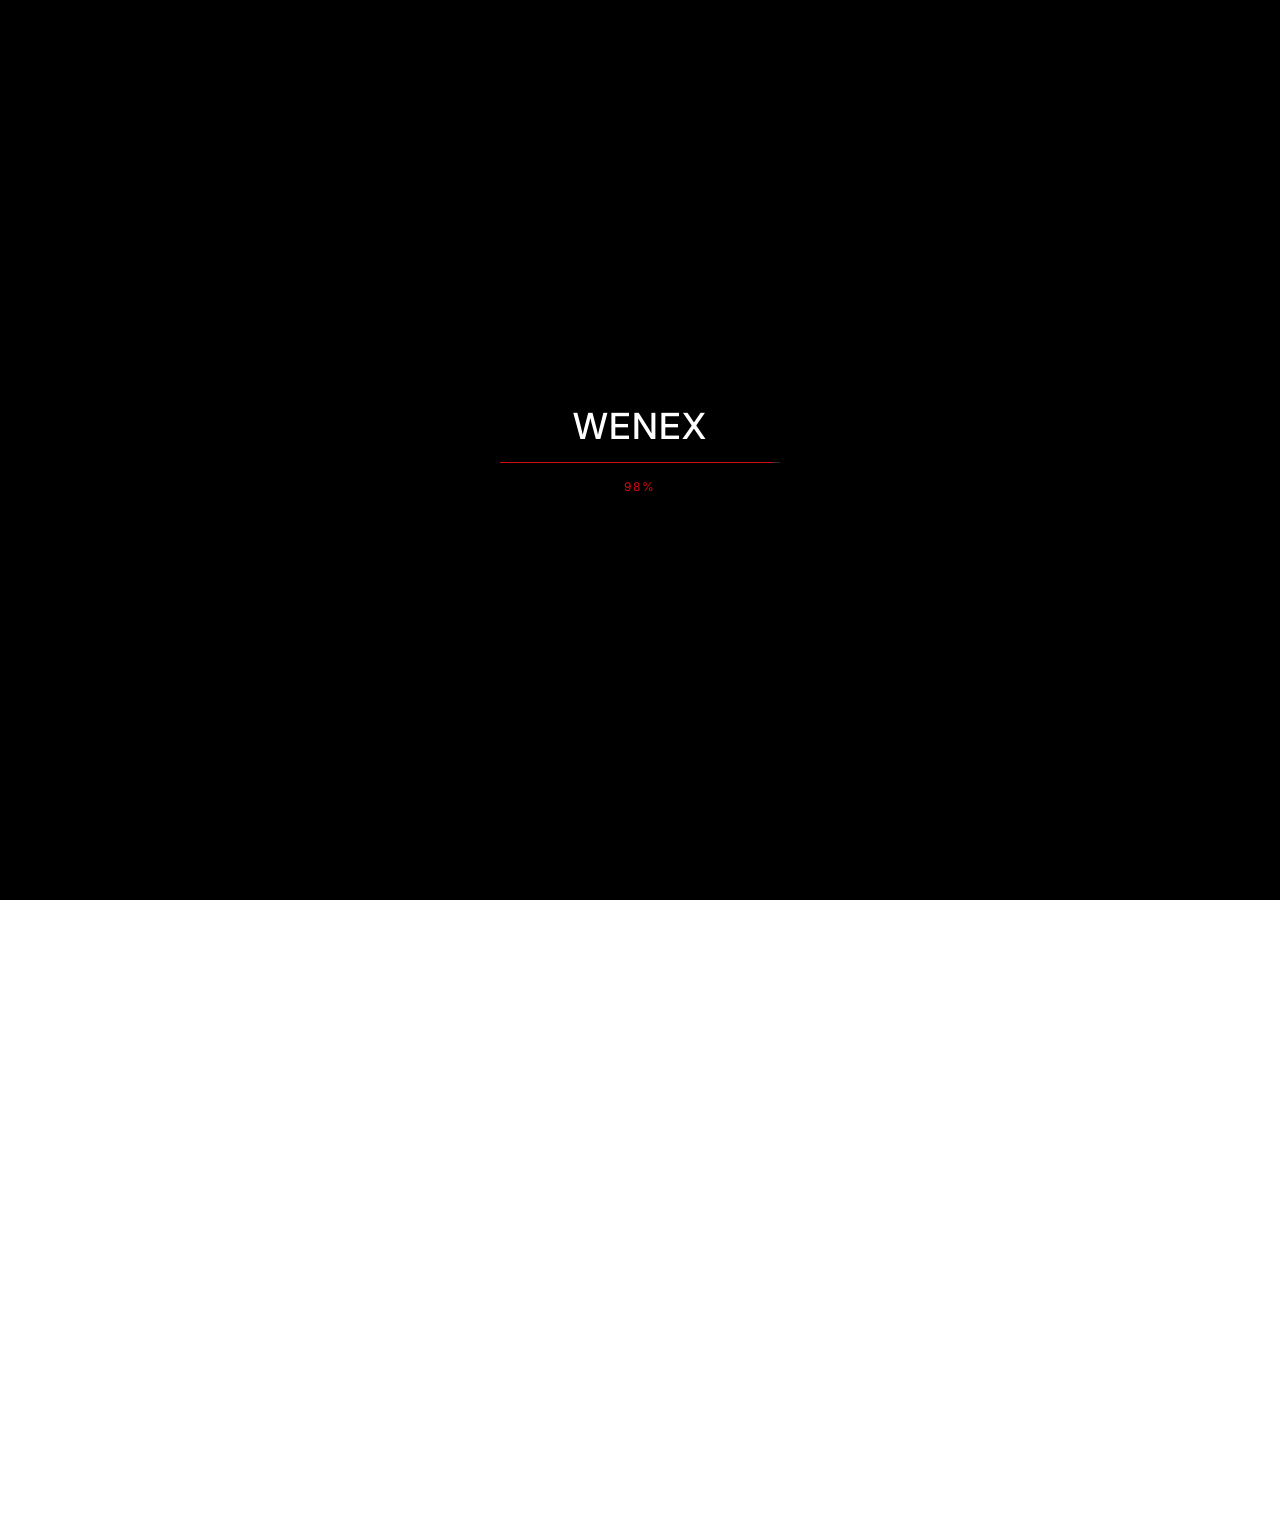
<file: gallery-category.html>
<!doctype html>
<html lang="pl">
	<head>
		<style data-fls-preloader="false" rel="preload">
			body > *:not(.fls-preloader) {opacity: 0;visibility: hidden;}[data-fls-preloader-loaded] body > *:not(.fls-preloader) {transition: opacity 0.5s ease 0s;opacity: 1;visibility: visible;}
		</style>
		<meta charset="UTF-8">
		<meta name="viewport" content="width=device-width, initial-scale=1.0">
		<link rel="shortcut icon" href="./assets/img/favicon.ico">
		<meta name="description" content="Wybrane realizacje Wenex.">
		<title>Realizacje — Wenex</title>
		<script type="module" crossorigin="" src="./js/gallery-category.js?v=1790816985198"></script>
		<link rel="modulepreload" crossorigin="" href="./js/common.js?v=1790816985198">
		<link rel="modulepreload" crossorigin="" href="./js/main.js?v=1790816985198">
		<link rel="modulepreload" crossorigin="" href="./js/gallery-data.js?v=1790816985198">
		<link rel="stylesheet" crossorigin="" href="./css/common.css?v=1790816985198">
		<link rel="stylesheet" crossorigin="" href="./css/main.css?v=1790816985198">
		<link rel="stylesheet" crossorigin="" href="./css/gallery-category.css?v=1790816985198">
	</head>
	<body>
		<div class="wrapper">
			<header data-fls-header="" class="header">
				<div class="header__container">
					<a href="index.html" class="header__link-logo">
						<img class="header__logo" src="./assets/img/header/Wenex_logo_bia%C5%82e.png" alt="Image">
					</a>
					<div class="header__menu menu">
						<button type="button" data-fls-menu="" class="menu__icon icon-menu">
							<span></span>
						</button>
						<nav class="menu__body">
							<ul class="menu__list">
								<li class="menu__item">
									<a href="./gallery-category.html?cat=kuchnie" class="menu__link">Kuchnie</a>
								</li>
								<li class="menu__item">
									<a href="./gallery-category.html?cat=meble" class="menu__link">Meble dla domu</a>
								</li>
								<li class="menu__item">
									<a href="./gallery-category.html?cat=rozwiazania" class="menu__link">Rozwiązania</a>
								</li>
								<li class="menu__item">
									<a href="#" class="menu__link">Dla architekta</a>
								</li>
							</ul>
						</nav>
					</div>
					<!--
<fetch url="@components/layout/menu/menu.json">
<each loop='item in response'>
</each>
</fetch>
-->
				</div>
			</header>
			<main class="page">
				<section data-fls-gallery-category="" class="gallery-category">
					<div class="gallery-category__container">
						<a class="gallery-category__back" href="./gallery-index.html">
							<span aria-hidden="true">←</span>
							Wszystkie kategorie
						</a>
						<div class="gallery-category__head">
							<p class="gallery-category__eyebrow">Realizacje</p>
							<h1 class="gallery-category__title" data-gallery-category-title="">Kategoria</h1>
							<p class="gallery-category__description" data-gallery-category-description=""></p>
						</div>
						<div class="gallery-category__items" data-gallery-category-items=""></div>
						<p class="gallery-category__empty" data-gallery-category-empty="" hidden>W tej kategorii nie ma jeszcze realizacji.</p>
					</div>
				</section>
			</main>
			<footer data-fls-footer="" class="footer">
				<div class="footer__container">
					<div class="footer__body">
						<div class="footer__top">
							<h2 class="footer__title">Poproś o więcej informacji</h2>
							<p class="footer__text">
								Jeśli masz jakiekolwiek pytania dotyczące naszych produktów,
          skontaktuj się z nami. Jeden z naszych konsultantów odpowie na Twoje
          zapytanie tak szybko, jak to możliwe.
							</p>
							<nav class="footer__legal" aria-label="Informacje prawne">
								<a href="./rodo.html">RODO</a>
								<span aria-hidden="true">-</span>
								<a href="./polityka-prywatnosci.html">Polityka prywatności</a>
								<span aria-hidden="true">-</span>
								<button type="button" data-cookie-settings="">Ustawienia plików cookies</button>
							</nav>
							<div class="footer__label">© 2026 Wenex</div>
						</div>
						<div class="footer__bottom">
							<div class="footer__logo">
								<img src="./assets/img/header/Wenex_logo_bia%C5%82e.png" alt="Wenex">
							</div>
							<div class="footer__socials socials-items">
								<a class="socials-items__item" href="#">
									<img src="./assets/img/footer/Linkedin.svg" alt="LinkedIn">
								</a>
								<a class="socials-items__item" href="#">
									<img src="./assets/img/footer/Facebook.svg" alt="Facebook">
								</a>
								<a class="socials-items__item" href="#">
									<img src="./assets/img/footer/Instagram.svg" alt="Instagram">
								</a>
								<a class="socials-items__item" href="#">
									<img src="./assets/img/footer/Youtube.svg" alt="YouTube">
								</a>
							</div>
						</div>
					</div>
				</div>
			</footer>
		</div>
		<div data-fls-cookie-consent="" class="cookie-consent">
			<section class="cookie-consent__banner" data-cookie-banner="" hidden aria-label="Ustawienia plików cookies">
				<div class="cookie-consent__banner-content">
					<p class="cookie-consent__eyebrow">Prywatność</p>
					<h2 class="cookie-consent__title">Pliki cookies</h2>
					<p class="cookie-consent__text">
						Używamy niezbędnych plików cookies oraz podobnych technologii, aby strona działała prawidłowo.
        Za Twoją zgodą możemy również korzystać z opcjonalnych narzędzi analitycznych i marketingowych.
        Więcej informacji znajdziesz w
						<a href="./polityka-prywatnosci.html">Polityce prywatności</a>
						.
					</p>
				</div>
				<div class="cookie-consent__actions">
					<button class="cookie-consent__button cookie-consent__button--primary" type="button" data-cookie-accept="">Akceptuję wszystkie</button>
					<button class="cookie-consent__button" type="button" data-cookie-reject="">Odrzucam opcjonalne</button>
					<button class="cookie-consent__link-button" type="button" data-cookie-open-settings="">Ustawienia</button>
				</div>
			</section>
			<div class="cookie-consent__overlay" data-cookie-overlay="" hidden>
				<section class="cookie-consent__modal" role="dialog" aria-modal="true" aria-labelledby="cookie-settings-title" tabindex="-1" data-cookie-modal="">
					<div class="cookie-consent__modal-head">
						<div>
							<p class="cookie-consent__eyebrow">Prywatność</p>
							<h2 class="cookie-consent__modal-title" id="cookie-settings-title">Ustawienia plików cookies</h2>
						</div>
						<button class="cookie-consent__close" type="button" aria-label="Zamknij ustawienia cookies" data-cookie-close="">×</button>
					</div>
					<p class="cookie-consent__modal-text">
						Możesz zdecydować, na które kategorie opcjonalnych plików cookies wyrażasz zgodę.
        Niezbędne pliki cookies są zawsze aktywne, ponieważ odpowiadają za podstawowe działanie strony.
					</p>
					<div class="cookie-consent__options">
						<div class="cookie-consent__option">
							<div class="cookie-consent__option-copy">
								<h3>Niezbędne</h3>
								<p>Zapewniają podstawowe funkcje strony i nie wymagają zgody.</p>
							</div>
							<span class="cookie-consent__required">Zawsze aktywne</span>
						</div>
						<label class="cookie-consent__option">
							<div class="cookie-consent__option-copy">
								<h3>Analityczne</h3>
								<p>Pomagają zrozumieć, w jaki sposób użytkownicy korzystają ze strony.</p>
							</div>
							<span class="cookie-consent__switch">
								<input type="checkbox" data-cookie-analytics="">
								<span aria-hidden="true"></span>
							</span>
						</label>
						<label class="cookie-consent__option">
							<div class="cookie-consent__option-copy">
								<h3>Marketingowe</h3>
								<p>Mogą być używane do personalizacji reklam i pomiaru skuteczności kampanii.</p>
							</div>
							<span class="cookie-consent__switch">
								<input type="checkbox" data-cookie-marketing="">
								<span aria-hidden="true"></span>
							</span>
						</label>
					</div>
					<div class="cookie-consent__modal-actions">
						<button class="cookie-consent__button" type="button" data-cookie-reject-modal="">Odrzuć opcjonalne</button>
						<button class="cookie-consent__button cookie-consent__button--primary" type="button" data-cookie-save="">Zapisz ustawienia</button>
					</div>
				</section>
			</div>
		</div>
	</body>
</html>
</file>
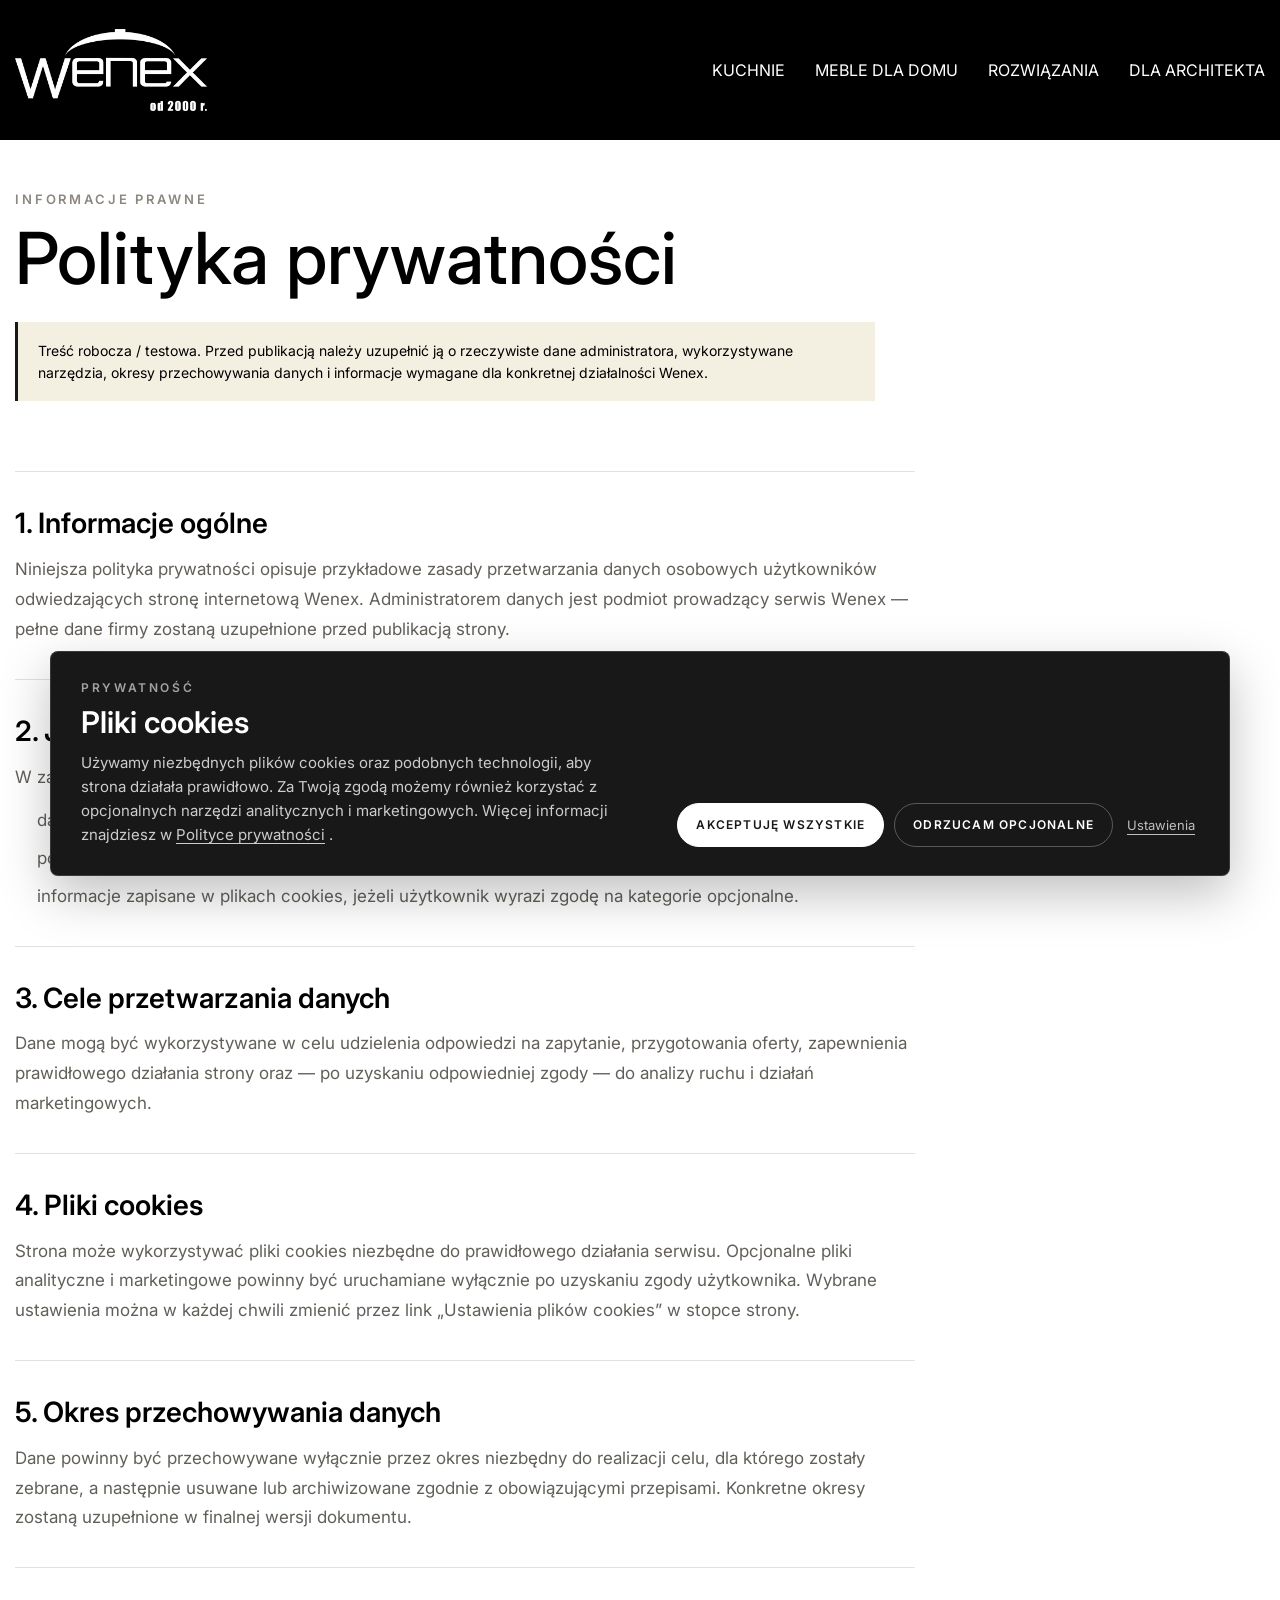
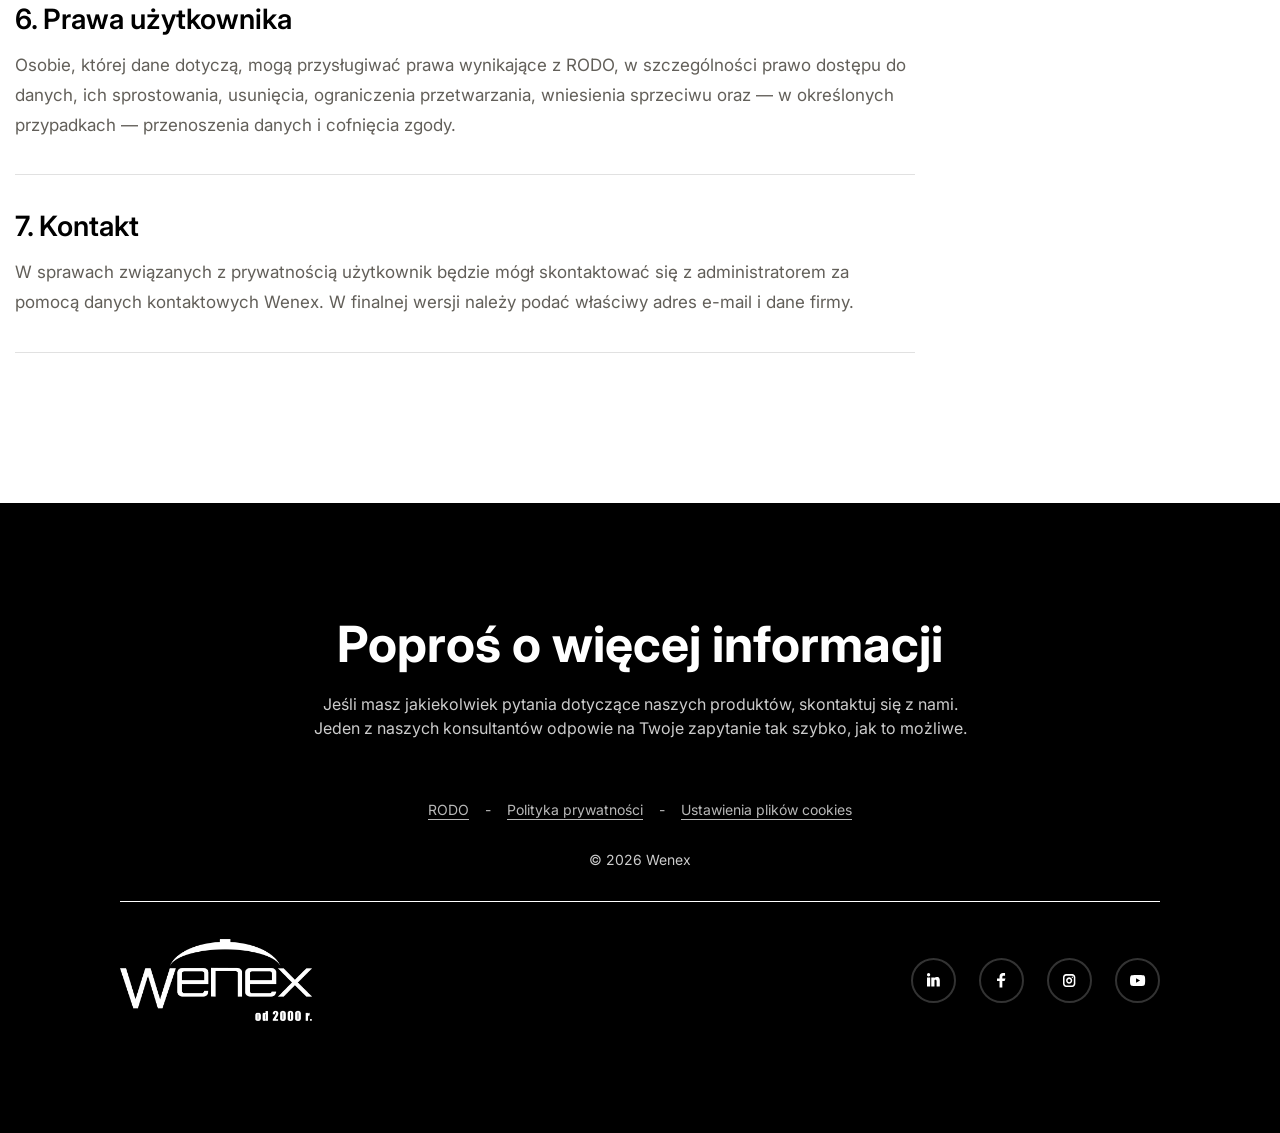
<file: polityka-prywatnosci.html>
<!doctype html>
<html lang="pl">
	<head>
		<style data-fls-preloader="false" rel="preload">
			body > *:not(.fls-preloader) {opacity: 0;visibility: hidden;}[data-fls-preloader-loaded] body > *:not(.fls-preloader) {transition: opacity 0.5s ease 0s;opacity: 1;visibility: visible;}
		</style>
		<meta charset="UTF-8">
		<meta name="viewport" content="width=device-width, initial-scale=1.0">
		<link rel="shortcut icon" href="./assets/img/favicon.ico">
		<meta name="description" content="Polityka prywatności serwisu Wenex.">
		<title>Polityka prywatności — Wenex</title>
		<script type="module" crossorigin="" src="./js/polityka-prywatnosci.js?v=1790816985200"></script>
		<link rel="modulepreload" crossorigin="" href="./js/common.js?v=1790816985200">
		<link rel="modulepreload" crossorigin="" href="./js/main.js?v=1790816985200">
		<link rel="stylesheet" crossorigin="" href="./css/common.css?v=1790816985200">
		<link rel="stylesheet" crossorigin="" href="./css/main.css?v=1790816985200">
		<link rel="stylesheet" crossorigin="" href="./css/legal.css?v=1790816985200">
	</head>
	<body>
		<div class="wrapper">
			<header data-fls-header="" class="header">
				<div class="header__container">
					<a href="index.html" class="header__link-logo">
						<img class="header__logo" src="./assets/img/header/Wenex_logo_bia%C5%82e.png" alt="Image">
					</a>
					<div class="header__menu menu">
						<button type="button" data-fls-menu="" class="menu__icon icon-menu">
							<span></span>
						</button>
						<nav class="menu__body">
							<ul class="menu__list">
								<li class="menu__item">
									<a href="./gallery-category.html?cat=kuchnie" class="menu__link">Kuchnie</a>
								</li>
								<li class="menu__item">
									<a href="./gallery-category.html?cat=meble" class="menu__link">Meble dla domu</a>
								</li>
								<li class="menu__item">
									<a href="./gallery-category.html?cat=rozwiazania" class="menu__link">Rozwiązania</a>
								</li>
								<li class="menu__item">
									<a href="#" class="menu__link">Dla architekta</a>
								</li>
							</ul>
						</nav>
					</div>
					<!--
<fetch url="@components/layout/menu/menu.json">
<each loop='item in response'>
</each>
</fetch>
-->
				</div>
			</header>
			<main class="page">
				<section data-fls-privacy-policy="" class="legal-page">
					<div class="legal-page__container">
						<header class="legal-page__head">
							<p class="legal-page__eyebrow">Informacje prawne</p>
							<h1 class="legal-page__title">Polityka prywatności</h1>
							<p class="legal-page__notice">
								Treść robocza / testowa. Przed publikacją należy uzupełnić ją o rzeczywiste dane administratora,
        wykorzystywane narzędzia, okresy przechowywania danych i informacje wymagane dla konkretnej działalności Wenex.
							</p>
						</header>
						<div class="legal-page__content">
							<section>
								<h2>1. Informacje ogólne</h2>
								<p>
									Niniejsza polityka prywatności opisuje przykładowe zasady przetwarzania danych osobowych użytkowników
          odwiedzających stronę internetową Wenex. Administratorem danych jest podmiot prowadzący serwis Wenex —
          pełne dane firmy zostaną uzupełnione przed publikacją strony.
								</p>
							</section>
							<section>
								<h2>2. Jakie dane mogą być przetwarzane</h2>
								<p>
									W zależności od sposobu korzystania ze strony mogą być przetwarzane między innymi:
								</p>
								<ul>
									<li>
										dane podane dobrowolnie w formularzu kontaktowym, np. imię, e-mail, telefon i treść wiadomości,
									</li>
									<li>podstawowe dane techniczne związane z korzystaniem ze strony,</li>
									<li>
										informacje zapisane w plikach cookies, jeżeli użytkownik wyrazi zgodę na kategorie opcjonalne.
									</li>
								</ul>
							</section>
							<section>
								<h2>3. Cele przetwarzania danych</h2>
								<p>
									Dane mogą być wykorzystywane w celu udzielenia odpowiedzi na zapytanie, przygotowania oferty,
          zapewnienia prawidłowego działania strony oraz — po uzyskaniu odpowiedniej zgody — do analizy ruchu
          i działań marketingowych.
								</p>
							</section>
							<section>
								<h2>4. Pliki cookies</h2>
								<p>
									Strona może wykorzystywać pliki cookies niezbędne do prawidłowego działania serwisu. Opcjonalne pliki
          analityczne i marketingowe powinny być uruchamiane wyłącznie po uzyskaniu zgody użytkownika.
          Wybrane ustawienia można w każdej chwili zmienić przez link „Ustawienia plików cookies” w stopce strony.
								</p>
							</section>
							<section>
								<h2>5. Okres przechowywania danych</h2>
								<p>
									Dane powinny być przechowywane wyłącznie przez okres niezbędny do realizacji celu, dla którego zostały
          zebrane, a następnie usuwane lub archiwizowane zgodnie z obowiązującymi przepisami. Konkretne okresy
          zostaną uzupełnione w finalnej wersji dokumentu.
								</p>
							</section>
							<section>
								<h2>6. Prawa użytkownika</h2>
								<p>
									Osobie, której dane dotyczą, mogą przysługiwać prawa wynikające z RODO, w szczególności prawo dostępu
          do danych, ich sprostowania, usunięcia, ograniczenia przetwarzania, wniesienia sprzeciwu oraz — w określonych
          przypadkach — przenoszenia danych i cofnięcia zgody.
								</p>
							</section>
							<section>
								<h2>7. Kontakt</h2>
								<p>
									W sprawach związanych z prywatnością użytkownik będzie mógł skontaktować się z administratorem za pomocą
          danych kontaktowych Wenex. W finalnej wersji należy podać właściwy adres e-mail i dane firmy.
								</p>
							</section>
						</div>
					</div>
				</section>
			</main>
			<footer data-fls-footer="" class="footer">
				<div class="footer__container">
					<div class="footer__body">
						<div class="footer__top">
							<h2 class="footer__title">Poproś o więcej informacji</h2>
							<p class="footer__text">
								Jeśli masz jakiekolwiek pytania dotyczące naszych produktów,
          skontaktuj się z nami. Jeden z naszych konsultantów odpowie na Twoje
          zapytanie tak szybko, jak to możliwe.
							</p>
							<nav class="footer__legal" aria-label="Informacje prawne">
								<a href="./rodo.html">RODO</a>
								<span aria-hidden="true">-</span>
								<a href="./polityka-prywatnosci.html">Polityka prywatności</a>
								<span aria-hidden="true">-</span>
								<button type="button" data-cookie-settings="">Ustawienia plików cookies</button>
							</nav>
							<div class="footer__label">© 2026 Wenex</div>
						</div>
						<div class="footer__bottom">
							<div class="footer__logo">
								<img src="./assets/img/header/Wenex_logo_bia%C5%82e.png" alt="Wenex">
							</div>
							<div class="footer__socials socials-items">
								<a class="socials-items__item" href="#">
									<img src="./assets/img/footer/Linkedin.svg" alt="LinkedIn">
								</a>
								<a class="socials-items__item" href="#">
									<img src="./assets/img/footer/Facebook.svg" alt="Facebook">
								</a>
								<a class="socials-items__item" href="#">
									<img src="./assets/img/footer/Instagram.svg" alt="Instagram">
								</a>
								<a class="socials-items__item" href="#">
									<img src="./assets/img/footer/Youtube.svg" alt="YouTube">
								</a>
							</div>
						</div>
					</div>
				</div>
			</footer>
		</div>
		<div data-fls-cookie-consent="" class="cookie-consent">
			<section class="cookie-consent__banner" data-cookie-banner="" hidden aria-label="Ustawienia plików cookies">
				<div class="cookie-consent__banner-content">
					<p class="cookie-consent__eyebrow">Prywatność</p>
					<h2 class="cookie-consent__title">Pliki cookies</h2>
					<p class="cookie-consent__text">
						Używamy niezbędnych plików cookies oraz podobnych technologii, aby strona działała prawidłowo.
        Za Twoją zgodą możemy również korzystać z opcjonalnych narzędzi analitycznych i marketingowych.
        Więcej informacji znajdziesz w
						<a href="./polityka-prywatnosci.html">Polityce prywatności</a>
						.
					</p>
				</div>
				<div class="cookie-consent__actions">
					<button class="cookie-consent__button cookie-consent__button--primary" type="button" data-cookie-accept="">Akceptuję wszystkie</button>
					<button class="cookie-consent__button" type="button" data-cookie-reject="">Odrzucam opcjonalne</button>
					<button class="cookie-consent__link-button" type="button" data-cookie-open-settings="">Ustawienia</button>
				</div>
			</section>
			<div class="cookie-consent__overlay" data-cookie-overlay="" hidden>
				<section class="cookie-consent__modal" role="dialog" aria-modal="true" aria-labelledby="cookie-settings-title" tabindex="-1" data-cookie-modal="">
					<div class="cookie-consent__modal-head">
						<div>
							<p class="cookie-consent__eyebrow">Prywatność</p>
							<h2 class="cookie-consent__modal-title" id="cookie-settings-title">Ustawienia plików cookies</h2>
						</div>
						<button class="cookie-consent__close" type="button" aria-label="Zamknij ustawienia cookies" data-cookie-close="">×</button>
					</div>
					<p class="cookie-consent__modal-text">
						Możesz zdecydować, na które kategorie opcjonalnych plików cookies wyrażasz zgodę.
        Niezbędne pliki cookies są zawsze aktywne, ponieważ odpowiadają za podstawowe działanie strony.
					</p>
					<div class="cookie-consent__options">
						<div class="cookie-consent__option">
							<div class="cookie-consent__option-copy">
								<h3>Niezbędne</h3>
								<p>Zapewniają podstawowe funkcje strony i nie wymagają zgody.</p>
							</div>
							<span class="cookie-consent__required">Zawsze aktywne</span>
						</div>
						<label class="cookie-consent__option">
							<div class="cookie-consent__option-copy">
								<h3>Analityczne</h3>
								<p>Pomagają zrozumieć, w jaki sposób użytkownicy korzystają ze strony.</p>
							</div>
							<span class="cookie-consent__switch">
								<input type="checkbox" data-cookie-analytics="">
								<span aria-hidden="true"></span>
							</span>
						</label>
						<label class="cookie-consent__option">
							<div class="cookie-consent__option-copy">
								<h3>Marketingowe</h3>
								<p>Mogą być używane do personalizacji reklam i pomiaru skuteczności kampanii.</p>
							</div>
							<span class="cookie-consent__switch">
								<input type="checkbox" data-cookie-marketing="">
								<span aria-hidden="true"></span>
							</span>
						</label>
					</div>
					<div class="cookie-consent__modal-actions">
						<button class="cookie-consent__button" type="button" data-cookie-reject-modal="">Odrzuć opcjonalne</button>
						<button class="cookie-consent__button cookie-consent__button--primary" type="button" data-cookie-save="">Zapisz ustawienia</button>
					</div>
				</section>
			</div>
		</div>
	</body>
</html>
</file>
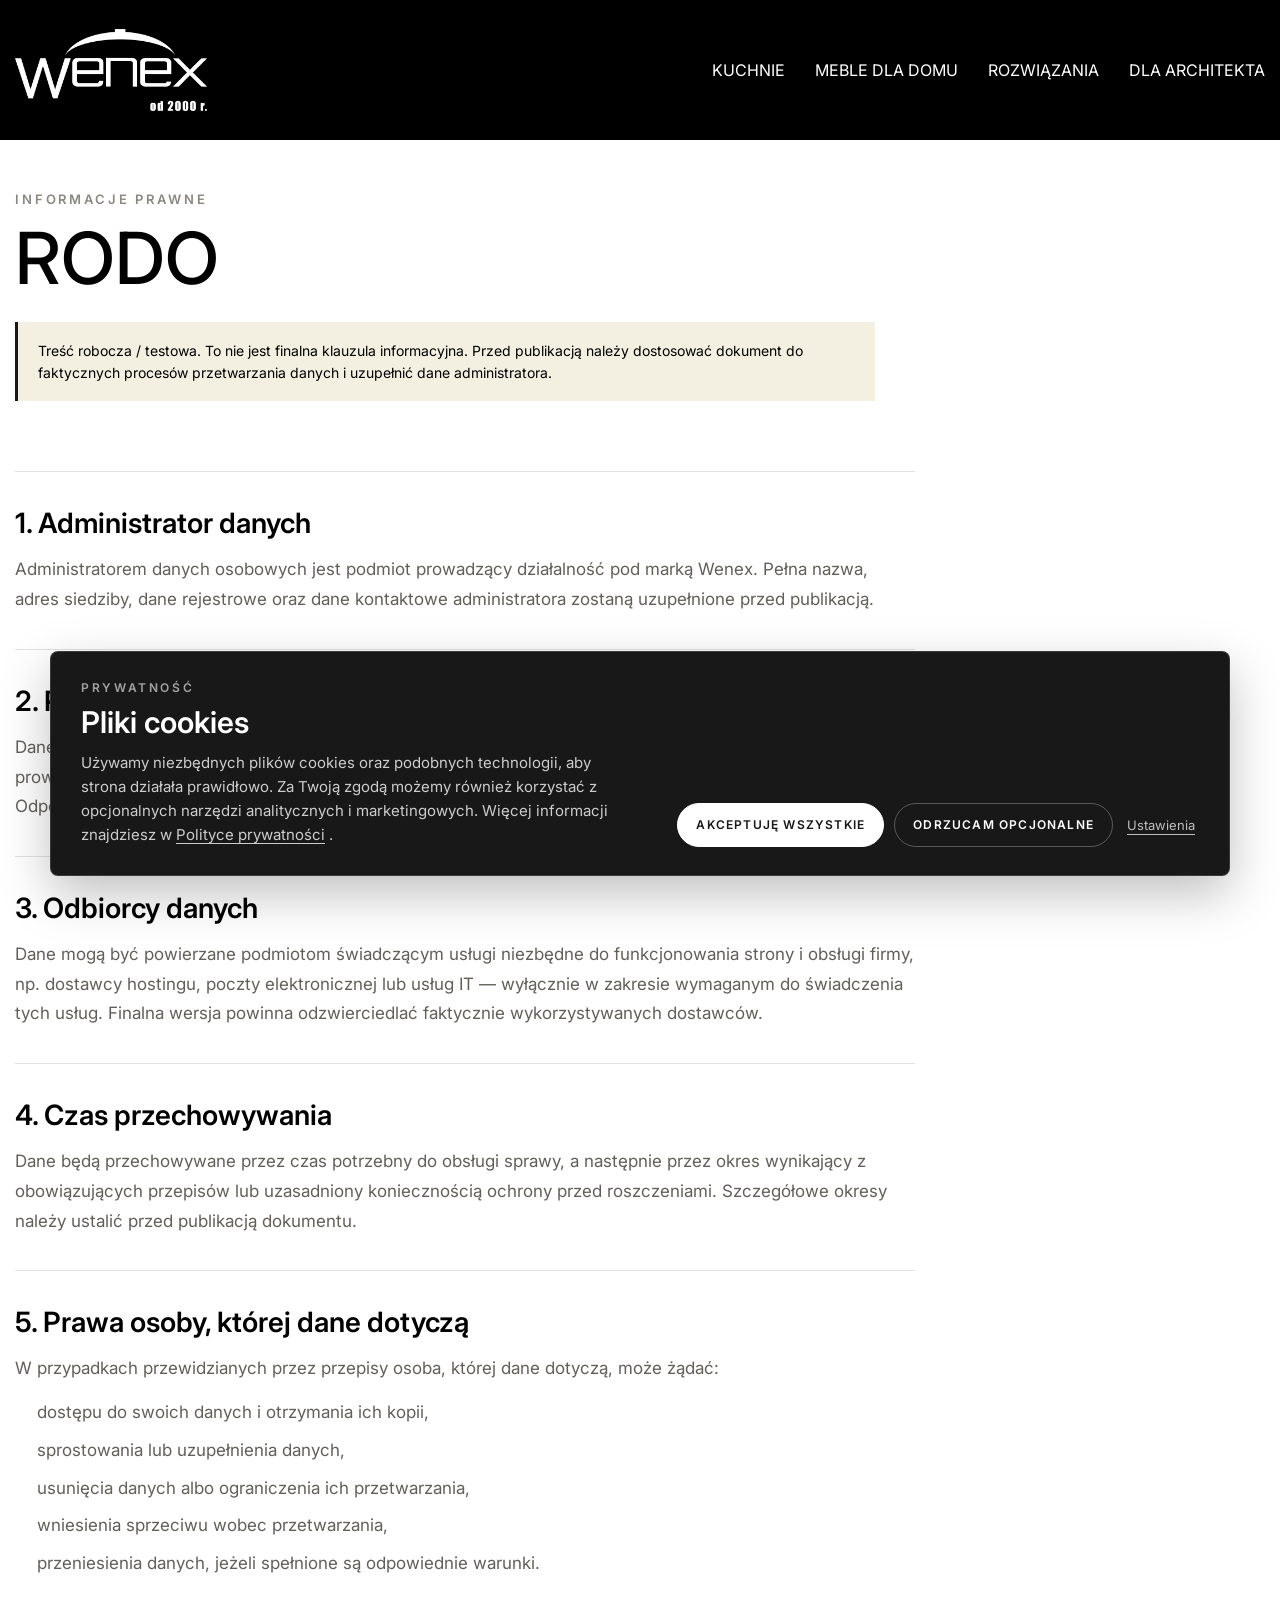
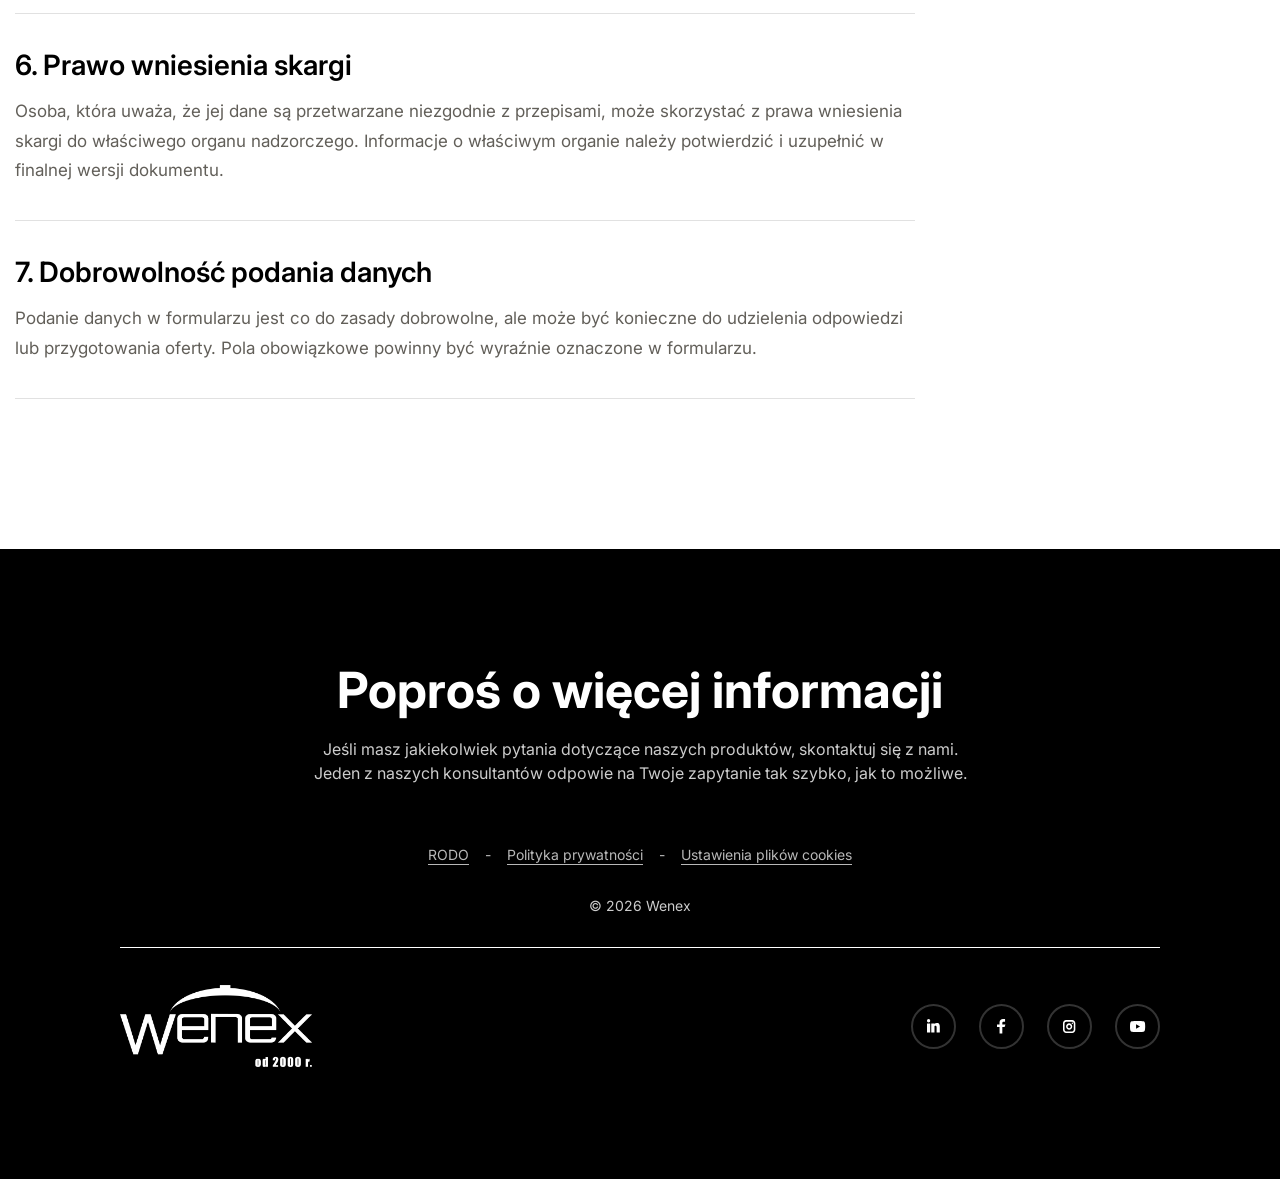
<file: rodo.html>
<!doctype html>
<html lang="pl">
	<head>
		<style data-fls-preloader="false" rel="preload">
			body > *:not(.fls-preloader) {opacity: 0;visibility: hidden;}[data-fls-preloader-loaded] body > *:not(.fls-preloader) {transition: opacity 0.5s ease 0s;opacity: 1;visibility: visible;}
		</style>
		<meta charset="UTF-8">
		<meta name="viewport" content="width=device-width, initial-scale=1.0">
		<link rel="shortcut icon" href="./assets/img/favicon.ico">
		<meta name="description" content="Informacje dotyczące RODO w serwisie Wenex.">
		<title>RODO — Wenex</title>
		<script type="module" crossorigin="" src="./js/rodo.js?v=1790816985200"></script>
		<link rel="modulepreload" crossorigin="" href="./js/common.js?v=1790816985200">
		<link rel="modulepreload" crossorigin="" href="./js/main.js?v=1790816985200">
		<link rel="stylesheet" crossorigin="" href="./css/common.css?v=1790816985200">
		<link rel="stylesheet" crossorigin="" href="./css/main.css?v=1790816985200">
		<link rel="stylesheet" crossorigin="" href="./css/legal.css?v=1790816985200">
	</head>
	<body>
		<div class="wrapper">
			<header data-fls-header="" class="header">
				<div class="header__container">
					<a href="index.html" class="header__link-logo">
						<img class="header__logo" src="./assets/img/header/Wenex_logo_bia%C5%82e.png" alt="Image">
					</a>
					<div class="header__menu menu">
						<button type="button" data-fls-menu="" class="menu__icon icon-menu">
							<span></span>
						</button>
						<nav class="menu__body">
							<ul class="menu__list">
								<li class="menu__item">
									<a href="./gallery-category.html?cat=kuchnie" class="menu__link">Kuchnie</a>
								</li>
								<li class="menu__item">
									<a href="./gallery-category.html?cat=meble" class="menu__link">Meble dla domu</a>
								</li>
								<li class="menu__item">
									<a href="./gallery-category.html?cat=rozwiazania" class="menu__link">Rozwiązania</a>
								</li>
								<li class="menu__item">
									<a href="#" class="menu__link">Dla architekta</a>
								</li>
							</ul>
						</nav>
					</div>
					<!--
<fetch url="@components/layout/menu/menu.json">
<each loop='item in response'>
</each>
</fetch>
-->
				</div>
			</header>
			<main class="page">
				<section data-fls-rodo="" class="legal-page">
					<div class="legal-page__container">
						<header class="legal-page__head">
							<p class="legal-page__eyebrow">Informacje prawne</p>
							<h1 class="legal-page__title">RODO</h1>
							<p class="legal-page__notice">
								Treść robocza / testowa. To nie jest finalna klauzula informacyjna. Przed publikacją należy dostosować
        dokument do faktycznych procesów przetwarzania danych i uzupełnić dane administratora.
							</p>
						</header>
						<div class="legal-page__content">
							<section>
								<h2>1. Administrator danych</h2>
								<p>
									Administratorem danych osobowych jest podmiot prowadzący działalność pod marką Wenex. Pełna nazwa,
          adres siedziby, dane rejestrowe oraz dane kontaktowe administratora zostaną uzupełnione przed publikacją.
								</p>
							</section>
							<section>
								<h2>2. Podstawa i cel przetwarzania</h2>
								<p>
									Dane przekazane za pośrednictwem formularza kontaktowego mogą być przetwarzane w celu obsługi zapytania,
          prowadzenia korespondencji oraz podjęcia działań zmierzających do przygotowania oferty lub zawarcia umowy.
          Odpowiednia podstawa prawna powinna zostać wskazana zgodnie z rzeczywistym charakterem kontaktu.
								</p>
							</section>
							<section>
								<h2>3. Odbiorcy danych</h2>
								<p>
									Dane mogą być powierzane podmiotom świadczącym usługi niezbędne do funkcjonowania strony i obsługi firmy,
          np. dostawcy hostingu, poczty elektronicznej lub usług IT — wyłącznie w zakresie wymaganym do świadczenia
          tych usług. Finalna wersja powinna odzwierciedlać faktycznie wykorzystywanych dostawców.
								</p>
							</section>
							<section>
								<h2>4. Czas przechowywania</h2>
								<p>
									Dane będą przechowywane przez czas potrzebny do obsługi sprawy, a następnie przez okres wynikający
          z obowiązujących przepisów lub uzasadniony koniecznością ochrony przed roszczeniami. Szczegółowe okresy
          należy ustalić przed publikacją dokumentu.
								</p>
							</section>
							<section>
								<h2>5. Prawa osoby, której dane dotyczą</h2>
								<p>
									W przypadkach przewidzianych przez przepisy osoba, której dane dotyczą, może żądać:
								</p>
								<ul>
									<li>dostępu do swoich danych i otrzymania ich kopii,</li>
									<li>sprostowania lub uzupełnienia danych,</li>
									<li>usunięcia danych albo ograniczenia ich przetwarzania,</li>
									<li>wniesienia sprzeciwu wobec przetwarzania,</li>
									<li>przeniesienia danych, jeżeli spełnione są odpowiednie warunki.</li>
								</ul>
							</section>
							<section>
								<h2>6. Prawo wniesienia skargi</h2>
								<p>
									Osoba, która uważa, że jej dane są przetwarzane niezgodnie z przepisami, może skorzystać z prawa
          wniesienia skargi do właściwego organu nadzorczego. Informacje o właściwym organie należy potwierdzić
          i uzupełnić w finalnej wersji dokumentu.
								</p>
							</section>
							<section>
								<h2>7. Dobrowolność podania danych</h2>
								<p>
									Podanie danych w formularzu jest co do zasady dobrowolne, ale może być konieczne do udzielenia odpowiedzi
          lub przygotowania oferty. Pola obowiązkowe powinny być wyraźnie oznaczone w formularzu.
								</p>
							</section>
						</div>
					</div>
				</section>
			</main>
			<footer data-fls-footer="" class="footer">
				<div class="footer__container">
					<div class="footer__body">
						<div class="footer__top">
							<h2 class="footer__title">Poproś o więcej informacji</h2>
							<p class="footer__text">
								Jeśli masz jakiekolwiek pytania dotyczące naszych produktów,
          skontaktuj się z nami. Jeden z naszych konsultantów odpowie na Twoje
          zapytanie tak szybko, jak to możliwe.
							</p>
							<nav class="footer__legal" aria-label="Informacje prawne">
								<a href="./rodo.html">RODO</a>
								<span aria-hidden="true">-</span>
								<a href="./polityka-prywatnosci.html">Polityka prywatności</a>
								<span aria-hidden="true">-</span>
								<button type="button" data-cookie-settings="">Ustawienia plików cookies</button>
							</nav>
							<div class="footer__label">© 2026 Wenex</div>
						</div>
						<div class="footer__bottom">
							<div class="footer__logo">
								<img src="./assets/img/header/Wenex_logo_bia%C5%82e.png" alt="Wenex">
							</div>
							<div class="footer__socials socials-items">
								<a class="socials-items__item" href="#">
									<img src="./assets/img/footer/Linkedin.svg" alt="LinkedIn">
								</a>
								<a class="socials-items__item" href="#">
									<img src="./assets/img/footer/Facebook.svg" alt="Facebook">
								</a>
								<a class="socials-items__item" href="#">
									<img src="./assets/img/footer/Instagram.svg" alt="Instagram">
								</a>
								<a class="socials-items__item" href="#">
									<img src="./assets/img/footer/Youtube.svg" alt="YouTube">
								</a>
							</div>
						</div>
					</div>
				</div>
			</footer>
		</div>
		<div data-fls-cookie-consent="" class="cookie-consent">
			<section class="cookie-consent__banner" data-cookie-banner="" hidden aria-label="Ustawienia plików cookies">
				<div class="cookie-consent__banner-content">
					<p class="cookie-consent__eyebrow">Prywatność</p>
					<h2 class="cookie-consent__title">Pliki cookies</h2>
					<p class="cookie-consent__text">
						Używamy niezbędnych plików cookies oraz podobnych technologii, aby strona działała prawidłowo.
        Za Twoją zgodą możemy również korzystać z opcjonalnych narzędzi analitycznych i marketingowych.
        Więcej informacji znajdziesz w
						<a href="./polityka-prywatnosci.html">Polityce prywatności</a>
						.
					</p>
				</div>
				<div class="cookie-consent__actions">
					<button class="cookie-consent__button cookie-consent__button--primary" type="button" data-cookie-accept="">Akceptuję wszystkie</button>
					<button class="cookie-consent__button" type="button" data-cookie-reject="">Odrzucam opcjonalne</button>
					<button class="cookie-consent__link-button" type="button" data-cookie-open-settings="">Ustawienia</button>
				</div>
			</section>
			<div class="cookie-consent__overlay" data-cookie-overlay="" hidden>
				<section class="cookie-consent__modal" role="dialog" aria-modal="true" aria-labelledby="cookie-settings-title" tabindex="-1" data-cookie-modal="">
					<div class="cookie-consent__modal-head">
						<div>
							<p class="cookie-consent__eyebrow">Prywatność</p>
							<h2 class="cookie-consent__modal-title" id="cookie-settings-title">Ustawienia plików cookies</h2>
						</div>
						<button class="cookie-consent__close" type="button" aria-label="Zamknij ustawienia cookies" data-cookie-close="">×</button>
					</div>
					<p class="cookie-consent__modal-text">
						Możesz zdecydować, na które kategorie opcjonalnych plików cookies wyrażasz zgodę.
        Niezbędne pliki cookies są zawsze aktywne, ponieważ odpowiadają za podstawowe działanie strony.
					</p>
					<div class="cookie-consent__options">
						<div class="cookie-consent__option">
							<div class="cookie-consent__option-copy">
								<h3>Niezbędne</h3>
								<p>Zapewniają podstawowe funkcje strony i nie wymagają zgody.</p>
							</div>
							<span class="cookie-consent__required">Zawsze aktywne</span>
						</div>
						<label class="cookie-consent__option">
							<div class="cookie-consent__option-copy">
								<h3>Analityczne</h3>
								<p>Pomagają zrozumieć, w jaki sposób użytkownicy korzystają ze strony.</p>
							</div>
							<span class="cookie-consent__switch">
								<input type="checkbox" data-cookie-analytics="">
								<span aria-hidden="true"></span>
							</span>
						</label>
						<label class="cookie-consent__option">
							<div class="cookie-consent__option-copy">
								<h3>Marketingowe</h3>
								<p>Mogą być używane do personalizacji reklam i pomiaru skuteczności kampanii.</p>
							</div>
							<span class="cookie-consent__switch">
								<input type="checkbox" data-cookie-marketing="">
								<span aria-hidden="true"></span>
							</span>
						</label>
					</div>
					<div class="cookie-consent__modal-actions">
						<button class="cookie-consent__button" type="button" data-cookie-reject-modal="">Odrzuć opcjonalne</button>
						<button class="cookie-consent__button cookie-consent__button--primary" type="button" data-cookie-save="">Zapisz ustawienia</button>
					</div>
				</section>
			</div>
		</div>
	</body>
</html>
</file>
<file: css/common.css>
@font-face {
	font-family: "lg";
	src: url([data-uri]);
	font-weight: normal;
	font-style: normal;
	font-display: block;
}
.lg-icon {
	/* use !important to prevent issues with browser extensions that change fonts */
	font-family: "lg" !important;
	font-style: normal;
	font-weight: normal;
	font-variant: normal;
	text-transform: none;
	line-height: 1;
	/* Better Font Rendering =========== */
	-webkit-font-smoothing: antialiased;
	-moz-osx-font-smoothing: grayscale;
}

.lg-container {
	font-family:
		system-ui,
		-apple-system,
		"Segoe UI",
		Roboto,
		"Helvetica Neue",
		Arial,
		"Noto Sans",
		"Liberation Sans",
		sans-serif,
		"Apple Color Emoji",
		"Segoe UI Emoji",
		"Segoe UI Symbol",
		"Noto Color Emoji";
}

.lg-next,
.lg-prev {
	background-color: rgba(0, 0, 0, 0.45);
	border-radius: 0.125rem;
	color: #999;
	cursor: pointer;
	display: block;
	font-size: 1.375rem;
	margin-top: -0.625rem;
	padding: 0.5rem 0.625rem 0.5625rem;
	position: absolute;
	top: 50%;
	z-index: 1084;
	outline: none;
	border: none;
}
.lg-next.disabled,
.lg-prev.disabled {
	opacity: 0 !important;
	cursor: default;
}
.lg-next:hover:not(.disabled),
.lg-prev:hover:not(.disabled) {
	color: #fff;
}
.lg-single-item .lg-next,
.lg-single-item .lg-prev {
	display: none;
}

.lg-next {
	right: 1.25rem;
}
.lg-next:before {
	content: "\e095";
}

.lg-prev {
	left: 1.25rem;
}
.lg-prev:after {
	content: "\e094";
}

@-webkit-keyframes lg-right-end {
	0% {
		left: 0;
	}
	50% {
		left: -1.875rem;
	}
	100% {
		left: 0;
	}
}
@-moz-keyframes lg-right-end {
	0% {
		left: 0;
	}
	50% {
		left: -1.875rem;
	}
	100% {
		left: 0;
	}
}
@-ms-keyframes lg-right-end {
	0% {
		left: 0;
	}
	50% {
		left: -1.875rem;
	}
	100% {
		left: 0;
	}
}
@keyframes lg-right-end {
	0% {
		left: 0;
	}
	50% {
		left: -1.875rem;
	}
	100% {
		left: 0;
	}
}
@-webkit-keyframes lg-left-end {
	0% {
		left: 0;
	}
	50% {
		left: 1.875rem;
	}
	100% {
		left: 0;
	}
}
@-moz-keyframes lg-left-end {
	0% {
		left: 0;
	}
	50% {
		left: 1.875rem;
	}
	100% {
		left: 0;
	}
}
@-ms-keyframes lg-left-end {
	0% {
		left: 0;
	}
	50% {
		left: 1.875rem;
	}
	100% {
		left: 0;
	}
}
@keyframes lg-left-end {
	0% {
		left: 0;
	}
	50% {
		left: 1.875rem;
	}
	100% {
		left: 0;
	}
}
.lg-outer.lg-right-end .lg-object {
	-webkit-animation: lg-right-end 0.3s;
	-o-animation: lg-right-end 0.3s;
	animation: lg-right-end 0.3s;
	position: relative;
}
.lg-outer.lg-left-end .lg-object {
	-webkit-animation: lg-left-end 0.3s;
	-o-animation: lg-left-end 0.3s;
	animation: lg-left-end 0.3s;
	position: relative;
}

.lg-toolbar {
	z-index: 1082;
	left: 0;
	position: absolute;
	top: 0;
	width: 100%;
}
.lg-media-overlap .lg-toolbar {
	background-image: linear-gradient(0deg, rgba(0, 0, 0, 0), rgba(0, 0, 0, 0.4));
}
.lg-toolbar .lg-icon {
	color: #999;
	cursor: pointer;
	float: right;
	font-size: 1.5rem;
	height: 2.9375rem;
	line-height: 1.6875rem;
	padding: 0.625rem 0;
	text-align: center;
	width: 3.125rem;
	text-decoration: none !important;
	outline: medium none;
	will-change: color;
	-webkit-transition: color 0.2s linear;
	-o-transition: color 0.2s linear;
	transition: color 0.2s linear;
	background: none;
	border: none;
	box-shadow: none;
}
.lg-toolbar .lg-icon.lg-icon-18 {
	font-size: 1.125rem;
}
.lg-toolbar .lg-icon:hover {
	color: #fff;
}
.lg-toolbar .lg-close:after {
	content: "\e070";
}
.lg-toolbar .lg-maximize {
	font-size: 1.375rem;
}
.lg-toolbar .lg-maximize:after {
	content: "\e90a";
}
.lg-toolbar .lg-download:after {
	content: "\e0f2";
}

.lg-sub-html {
	color: #eee;
	font-size: 1rem;
	padding: 0.625rem 2.5rem;
	text-align: center;
	z-index: 1080;
	opacity: 0;
	-webkit-transition: opacity 0.2s ease-out 0s;
	-o-transition: opacity 0.2s ease-out 0s;
	transition: opacity 0.2s ease-out 0s;
}
.lg-sub-html h4 {
	margin: 0;
	font-size: 0.8125rem;
	font-weight: bold;
}
.lg-sub-html p {
	font-size: 0.75rem;
	margin: 0.3125rem 0 0;
}
.lg-sub-html a {
	color: inherit;
}
.lg-sub-html a:hover {
	text-decoration: underline;
}
.lg-media-overlap .lg-sub-html {
	background-image: linear-gradient(180deg, rgba(0, 0, 0, 0), rgba(0, 0, 0, 0.6));
}
.lg-item .lg-sub-html {
	position: absolute;
	bottom: 0;
	right: 0;
	left: 0;
}

.lg-error-msg {
	font-size: 0.875rem;
	color: #999;
}

.lg-counter {
	color: #999;
	display: inline-block;
	font-size: 1rem;
	padding-left: 1.25rem;
	padding-top: 0.75rem;
	height: 2.9375rem;
	vertical-align: middle;
}

.lg-closing .lg-toolbar,
.lg-closing .lg-prev,
.lg-closing .lg-next,
.lg-closing .lg-sub-html {
	opacity: 0;
	-webkit-transition:
		-webkit-transform 0.08 cubic-bezier(0, 0, 0.25, 1) 0s,
		opacity 0.08 cubic-bezier(0, 0, 0.25, 1) 0s,
		color 0.08 linear;
	-moz-transition:
		-moz-transform 0.08 cubic-bezier(0, 0, 0.25, 1) 0s,
		opacity 0.08 cubic-bezier(0, 0, 0.25, 1) 0s,
		color 0.08 linear;
	-o-transition:
		-o-transform 0.08 cubic-bezier(0, 0, 0.25, 1) 0s,
		opacity 0.08 cubic-bezier(0, 0, 0.25, 1) 0s,
		color 0.08 linear;
	transition:
		transform 0.08 cubic-bezier(0, 0, 0.25, 1) 0s,
		opacity 0.08 cubic-bezier(0, 0, 0.25, 1) 0s,
		color 0.08 linear;
}

body:not(.lg-from-hash) .lg-outer.lg-start-zoom .lg-item:not(.lg-zoomable) .lg-img-wrap,
body:not(.lg-from-hash) .lg-outer.lg-start-zoom .lg-item:not(.lg-zoomable) .lg-video-cont,
body:not(.lg-from-hash) .lg-outer.lg-start-zoom .lg-item:not(.lg-zoomable) .lg-media-cont {
	opacity: 0;
	-moz-transform: scale3d(0.5, 0.5, 0.5);
	-o-transform: scale3d(0.5, 0.5, 0.5);
	-ms-transform: scale3d(0.5, 0.5, 0.5);
	-webkit-transform: scale3d(0.5, 0.5, 0.5);
	transform: scale3d(0.5, 0.5, 0.5);
	will-change: transform, opacity;
	-webkit-transition:
		-webkit-transform 250ms cubic-bezier(0, 0, 0.25, 1) 0s,
		opacity 250ms cubic-bezier(0, 0, 0.25, 1) !important;
	-moz-transition:
		-moz-transform 250ms cubic-bezier(0, 0, 0.25, 1) 0s,
		opacity 250ms cubic-bezier(0, 0, 0.25, 1) !important;
	-o-transition:
		-o-transform 250ms cubic-bezier(0, 0, 0.25, 1) 0s,
		opacity 250ms cubic-bezier(0, 0, 0.25, 1) !important;
	transition:
		transform 250ms cubic-bezier(0, 0, 0.25, 1) 0s,
		opacity 250ms cubic-bezier(0, 0, 0.25, 1) !important;
}
body:not(.lg-from-hash) .lg-outer.lg-start-zoom .lg-item:not(.lg-zoomable).lg-complete .lg-img-wrap,
body:not(.lg-from-hash) .lg-outer.lg-start-zoom .lg-item:not(.lg-zoomable).lg-complete .lg-video-cont,
body:not(.lg-from-hash) .lg-outer.lg-start-zoom .lg-item:not(.lg-zoomable).lg-complete .lg-media-cont {
	opacity: 1;
	-moz-transform: scale3d(1, 1, 1);
	-o-transform: scale3d(1, 1, 1);
	-ms-transform: scale3d(1, 1, 1);
	-webkit-transform: scale3d(1, 1, 1);
	transform: scale3d(1, 1, 1);
}

.lg-icon:focus-visible {
	color: #fff;
	border-radius: 0.1875rem;
	outline: 0.0625rem dashed rgba(255, 255, 255, 0.6);
}

.lg-toolbar .lg-icon:focus-visible {
	border-radius: 0.5rem;
	outline-offset: -0.3125rem;
}

.lg-group:after {
	content: "";
	display: table;
	clear: both;
}

.lg-container {
	display: none;
	outline: none;
}
.lg-container.lg-show {
	display: block;
}

.lg-on {
	scroll-behavior: unset;
}

.lg-overlay-open {
	overflow: hidden;
}

.lg-toolbar,
.lg-prev,
.lg-next,
.lg-pager-outer,
.lg-hide-sub-html .lg-sub-html {
	opacity: 0;
	will-change: transform, opacity;
	-webkit-transition:
		-webkit-transform 0.25s cubic-bezier(0, 0, 0.25, 1) 0s,
		opacity 0.25s cubic-bezier(0, 0, 0.25, 1) 0s;
	-moz-transition:
		-moz-transform 0.25s cubic-bezier(0, 0, 0.25, 1) 0s,
		opacity 0.25s cubic-bezier(0, 0, 0.25, 1) 0s;
	-o-transition:
		-o-transform 0.25s cubic-bezier(0, 0, 0.25, 1) 0s,
		opacity 0.25s cubic-bezier(0, 0, 0.25, 1) 0s;
	transition:
		transform 0.25s cubic-bezier(0, 0, 0.25, 1) 0s,
		opacity 0.25s cubic-bezier(0, 0, 0.25, 1) 0s;
}

.lg-show-in .lg-toolbar,
.lg-show-in .lg-prev,
.lg-show-in .lg-next,
.lg-show-in .lg-pager-outer {
	opacity: 1;
}
.lg-show-in.lg-hide-sub-html .lg-sub-html {
	opacity: 1;
}
.lg-show-in .lg-hide-items .lg-prev {
	opacity: 0;
	-webkit-transform: translate3d(-0.625rem, 0, 0);
	transform: translate3d(-0.625rem, 0, 0);
}
.lg-show-in .lg-hide-items .lg-next {
	opacity: 0;
	-webkit-transform: translate3d(0.625rem, 0, 0);
	transform: translate3d(0.625rem, 0, 0);
}
.lg-show-in .lg-hide-items .lg-toolbar {
	opacity: 0;
	-webkit-transform: translate3d(0, -0.625rem, 0);
	transform: translate3d(0, -0.625rem, 0);
}
.lg-show-in .lg-hide-items.lg-hide-sub-html .lg-sub-html {
	opacity: 0;
	-webkit-transform: translate3d(0, 1.25rem, 0);
	transform: translate3d(0, 1.25rem, 0);
}

.lg-outer {
	width: 100%;
	height: 100%;
	position: fixed;
	top: 0;
	left: 0;
	z-index: 1050;
	text-align: left;
	opacity: 0.001;
	outline: none;
	will-change: auto;
	overflow: hidden;
	-webkit-transition: opacity 0.15s ease 0s;
	-o-transition: opacity 0.15s ease 0s;
	transition: opacity 0.15s ease 0s;
}
.lg-outer * {
	-webkit-box-sizing: border-box;
	-moz-box-sizing: border-box;
	box-sizing: border-box;
}
.lg-outer.lg-zoom-from-image {
	opacity: 1;
}
.lg-outer.lg-visible {
	opacity: 1;
}
.lg-outer.lg-css3 .lg-item:not(.lg-start-end-progress).lg-prev-slide,
.lg-outer.lg-css3 .lg-item:not(.lg-start-end-progress).lg-next-slide,
.lg-outer.lg-css3 .lg-item:not(.lg-start-end-progress).lg-current {
	-webkit-transition-duration: inherit !important;
	transition-duration: inherit !important;
	-webkit-transition-timing-function: inherit !important;
	transition-timing-function: inherit !important;
}
.lg-outer.lg-css3.lg-dragging .lg-item.lg-prev-slide,
.lg-outer.lg-css3.lg-dragging .lg-item.lg-next-slide,
.lg-outer.lg-css3.lg-dragging .lg-item.lg-current {
	-webkit-transition-duration: 0s !important;
	transition-duration: 0s !important;
	opacity: 1;
}
.lg-outer.lg-grab img.lg-object {
	cursor: -webkit-grab;
	cursor: -moz-grab;
	cursor: -o-grab;
	cursor: -ms-grab;
	cursor: grab;
}
.lg-outer.lg-grabbing img.lg-object {
	cursor: move;
	cursor: -webkit-grabbing;
	cursor: -moz-grabbing;
	cursor: -o-grabbing;
	cursor: -ms-grabbing;
	cursor: grabbing;
}
.lg-outer .lg-content {
	position: absolute;
	top: 0;
	left: 0;
	right: 0;
	bottom: 0;
}
.lg-outer .lg-inner {
	width: 100%;
	position: absolute;
	left: 0;
	top: 0;
	bottom: 0;
	-webkit-transition: opacity 0s;
	-o-transition: opacity 0s;
	transition: opacity 0s;
	white-space: nowrap;
}
.lg-outer .lg-item {
	display: none !important;
}
.lg-outer .lg-item:not(.lg-start-end-progress) {
	background: url("[data-uri]") no-repeat scroll center center transparent;
}
.lg-outer.lg-css3 .lg-prev-slide,
.lg-outer.lg-css3 .lg-current,
.lg-outer.lg-css3 .lg-next-slide {
	display: inline-block !important;
}
.lg-outer.lg-css .lg-current {
	display: inline-block !important;
}
.lg-outer .lg-item,
.lg-outer .lg-img-wrap {
	display: inline-block;
	text-align: center;
	position: absolute;
	width: 100%;
	height: 100%;
}
.lg-outer .lg-item:before,
.lg-outer .lg-img-wrap:before {
	content: "";
	display: inline-block;
	height: 100%;
	vertical-align: middle;
}
.lg-outer .lg-img-wrap {
	position: absolute;
	left: 0;
	right: 0;
	top: 0;
	bottom: 0;
	white-space: nowrap;
	font-size: 0;
}
.lg-outer .lg-item.lg-complete {
	background-image: none;
}
.lg-outer .lg-item.lg-current {
	z-index: 1060;
}
.lg-outer .lg-object {
	display: inline-block;
	vertical-align: middle;
	max-width: 100%;
	max-height: 100%;
	width: auto;
	height: auto;
	position: relative;
}
.lg-outer .lg-empty-html.lg-sub-html,
.lg-outer .lg-empty-html .lg-sub-html {
	display: none;
}
.lg-outer.lg-hide-download .lg-download {
	opacity: 0.75;
	pointer-events: none;
}
.lg-outer .lg-first-slide .lg-dummy-img {
	position: absolute;
	top: 50%;
	left: 50%;
}
.lg-outer.lg-components-open:not(.lg-zoomed) .lg-components {
	-webkit-transform: translate3d(0, 0%, 0);
	transform: translate3d(0, 0%, 0);
	opacity: 1;
}
.lg-outer.lg-components-open:not(.lg-zoomed) .lg-sub-html {
	opacity: 1;
	transition: opacity 0.2s ease-out 0.15s;
}
.lg-outer .lg-media-cont {
	text-align: center;
	display: inline-block;
	vertical-align: middle;
	position: relative;
}
.lg-outer .lg-media-cont .lg-object {
	width: 100% !important;
	height: 100% !important;
}
.lg-outer .lg-has-iframe .lg-media-cont {
	-webkit-overflow-scrolling: touch;
	overflow: auto;
}

.lg-backdrop {
	position: fixed;
	top: 0;
	left: 0;
	right: 0;
	bottom: 0;
	z-index: 1040;
	background-color: #000;
	opacity: 0;
	will-change: auto;
	-webkit-transition: opacity 333ms ease-in 0s;
	-o-transition: opacity 333ms ease-in 0s;
	transition: opacity 333ms ease-in 0s;
}
.lg-backdrop.in {
	opacity: 1;
}

.lg-css3.lg-no-trans .lg-prev-slide,
.lg-css3.lg-no-trans .lg-next-slide,
.lg-css3.lg-no-trans .lg-current {
	-webkit-transition: none 0s ease 0s !important;
	-moz-transition: none 0s ease 0s !important;
	-o-transition: none 0s ease 0s !important;
	transition: none 0s ease 0s !important;
}
.lg-css3.lg-use-css3 .lg-item {
	-webkit-backface-visibility: hidden;
	-moz-backface-visibility: hidden;
	backface-visibility: hidden;
}
.lg-css3.lg-fade .lg-item {
	opacity: 0;
}
.lg-css3.lg-fade .lg-item.lg-current {
	opacity: 1;
}
.lg-css3.lg-fade .lg-item.lg-prev-slide,
.lg-css3.lg-fade .lg-item.lg-next-slide,
.lg-css3.lg-fade .lg-item.lg-current {
	-webkit-transition: opacity 0.1s ease 0s;
	-moz-transition: opacity 0.1s ease 0s;
	-o-transition: opacity 0.1s ease 0s;
	transition: opacity 0.1s ease 0s;
}
.lg-css3.lg-use-css3 .lg-item.lg-start-progress {
	-webkit-transition: -webkit-transform 1s cubic-bezier(0.175, 0.885, 0.32, 1.275) 0s;
	-moz-transition: -moz-transform 1s cubic-bezier(0.175, 0.885, 0.32, 1.275) 0s;
	-o-transition: -o-transform 1s cubic-bezier(0.175, 0.885, 0.32, 1.275) 0s;
	transition: transform 1s cubic-bezier(0.175, 0.885, 0.32, 1.275) 0s;
}
.lg-css3.lg-use-css3 .lg-item.lg-start-end-progress {
	-webkit-transition: -webkit-transform 1s cubic-bezier(0, 0, 0.25, 1) 0s;
	-moz-transition: -moz-transform 1s cubic-bezier(0, 0, 0.25, 1) 0s;
	-o-transition: -o-transform 1s cubic-bezier(0, 0, 0.25, 1) 0s;
	transition: transform 1s cubic-bezier(0, 0, 0.25, 1) 0s;
}
.lg-css3.lg-slide.lg-use-css3 .lg-item {
	opacity: 0;
}
.lg-css3.lg-slide.lg-use-css3 .lg-item.lg-prev-slide {
	-webkit-transform: translate3d(-100%, 0, 0);
	transform: translate3d(-100%, 0, 0);
}
.lg-css3.lg-slide.lg-use-css3 .lg-item.lg-next-slide {
	-webkit-transform: translate3d(100%, 0, 0);
	transform: translate3d(100%, 0, 0);
}
.lg-css3.lg-slide.lg-use-css3 .lg-item.lg-current {
	-webkit-transform: translate3d(0, 0, 0);
	transform: translate3d(0, 0, 0);
	opacity: 1;
}
.lg-css3.lg-slide.lg-use-css3 .lg-item.lg-prev-slide,
.lg-css3.lg-slide.lg-use-css3 .lg-item.lg-next-slide,
.lg-css3.lg-slide.lg-use-css3 .lg-item.lg-current {
	-webkit-transition:
		-webkit-transform 1s cubic-bezier(0, 0, 0.25, 1) 0s,
		opacity 0.1s ease 0s;
	-moz-transition:
		-moz-transform 1s cubic-bezier(0, 0, 0.25, 1) 0s,
		opacity 0.1s ease 0s;
	-o-transition:
		-o-transform 1s cubic-bezier(0, 0, 0.25, 1) 0s,
		opacity 0.1s ease 0s;
	transition:
		transform 1s cubic-bezier(0, 0, 0.25, 1) 0s,
		opacity 0.1s ease 0s;
}

.lg-container {
	display: none;
}
.lg-container.lg-show {
	display: block;
}
.lg-container.lg-dragging-vertical .lg-backdrop {
	-webkit-transition-duration: 0s !important;
	transition-duration: 0s !important;
}
.lg-container.lg-dragging-vertical .lg-css3 .lg-item.lg-current {
	-webkit-transition-duration: 0s !important;
	transition-duration: 0s !important;
	opacity: 1;
}

.lg-inline .lg-backdrop,
.lg-inline .lg-outer {
	position: absolute;
}
.lg-inline .lg-backdrop {
	z-index: 1;
}
.lg-inline .lg-outer {
	z-index: 2;
}
.lg-inline .lg-maximize:after {
	content: "\e909";
}

.lg-components {
	-webkit-transform: translate3d(0, 100%, 0);
	transform: translate3d(0, 100%, 0);
	will-change: transform;
	-webkit-transition: -webkit-transform 0.35s ease-out 0s;
	-moz-transition: -moz-transform 0.35s ease-out 0s;
	-o-transition: -o-transform 0.35s ease-out 0s;
	transition: transform 0.35s ease-out 0s;
	z-index: 1080;
	position: absolute;
	bottom: 0;
	right: 0;
	left: 0;
}
</file>
<file: css/main.css>
@charset "UTF-8";@import url("https://fonts.googleapis.com/css?family=Inter:regular,500,600,700");* {
	padding: 0rem;
	margin: 0rem;
	border: 0rem;
}
*,
*::before,
*::after {
	box-sizing: border-box;
}
*::before,
*::after {
	display: inline-block;
}
html,
body {
	height: 100%;
}
body {
	line-height: 1;
	scrollbar-gutter: stable;
	-ms-text-size-adjust: 100%;
	-moz-text-size-adjust: 100%;
	-webkit-text-size-adjust: 100%;
	-webkit-font-smoothing: antialiased;
	-moz-osx-font-smoothing: grayscale;
}
input,
button,
textarea {
	font-family: inherit;
	font-size: inherit;
	line-height: inherit;
	color: inherit;
	background-color: transparent;
}
input,
textarea {
	width: 100%;
}
label {
	display: inline-block;
}
button,
select,
option {
	cursor: pointer;
}
a {
	display: inline-block;
	color: inherit;
	text-decoration: none;
}
li {
	list-style: none;
}
img {
	max-width: 100%;
	height: auto;
	vertical-align: middle;
}
h1,
h2,
h3,
h4,
h5,
h6 {
	font-weight: inherit;
	font-size: inherit;
}
address {
	font-style: normal;
}


/* Generated by vite-plugin-svg-spritemap */
:root {
  /* Шрифт за замовчуванням */
  --font-family: 'Inter', sans-serif;
  /* Розмір шрифту за замовченням (де 16 - розмір шрифту за замовчуванням з макету)  */
  --font-size: 1rem;
  /* Основні кольори */
  --main-color: #000;
  --main-decor-color: #a1a483;
  --green-color: #e1e4c2;
  --light-blue-color: #dceeee;
  --natural-color: #f3efe1;
  --red-color: #d20a11;
  /* [base64] */
}
body {
  color: var(--main-color);
  font-family: var(--font-family);
  font-size: var(--font-size);
  background-color: #fff;
  min-width: 20rem;
}
[data-fls-scrolllock] body {
  overflow: hidden;
  touch-action: none;
  overscroll-behavior: none;
}
.wrapper {
  min-height: 100%;
  display: flex;
  flex-direction: column;
  overflow: clip;
}
.wrapper > main {
  flex: 1 1 auto;
}
.wrapper > * {
  min-width: 0;
}
[class*=__container] {
  max-width: 80.375rem;
  margin: 0 auto;
  padding-left: 0.9375rem;
  padding-right: 0.9375rem;
}/* Generated by vite-plugin-svg-spritemap */
.menu__list {
  display: flex;
  align-items: center;
  row-gap: 0.625rem;
}
.menu__link {
  text-transform: uppercase;
  color: #fff;
}
.menu__link {
  position: relative;
  transition: color 0.5s;
}
.menu__link::after {
  content: "";
  width: 0;
  height: 0.0625rem;
  background-color: var(--red-color);
  position: absolute;
  bottom: -0.4375rem;
  left: 50%;
  transition: width 0.5s, left 0.5s;
}

.icon-menu {
  display: none;
}/* Generated by vite-plugin-svg-spritemap */
.header {
  position: fixed;
  top: 0;
  left: 0;
  width: 100%;
  z-index: 50;
  background-color: var(--main-color);
  padding-top: 1.8125rem;
  padding-bottom: 1.8125rem;
}
.header__container {
  display: flex;
  align-items: center;
  justify-content: space-between;
  column-gap: 0.625rem;
}
.header__logo {
  position: relative;
  z-index: 3;
  width: 100%;
}
.header__link-logo {
  flex: 0 0 12rem;
}/* Generated by vite-plugin-svg-spritemap */
.footer {
  background-color: var(--main-color);
}
.footer__container {
  padding-left: 7.5rem;
  padding-right: 7.5rem;
}
.footer__body {
  color: #fff;
  display: flex;
  flex-direction: column;
  align-items: center;
}
.footer__top {
  text-align: center;
  max-width: 42.1875rem;
  padding-top: 7rem;
  padding-bottom: 2.125rem;
}
.footer__title {
  font-size: 3.125rem;
  font-weight: 700;
  line-height: 1.2;
}
.footer__title:not(:last-child) {
  margin-bottom: 1.0625rem;
}
.footer__text {
  opacity: 0.8;
  line-height: 1.5;
}
.footer__text:not(:last-child) {
  margin-bottom: 3.75rem;
}
.footer__legal {
  display: flex;
  align-items: center;
  justify-content: center;
  flex-wrap: wrap;
  gap: 0.625rem 1rem;
  margin-bottom: 2.125rem;
  color: rgba(255, 255, 255, 0.72);
  font-size: 0.875rem;
  line-height: 1.4;
}
.footer__legal a,
.footer__legal button {
  color: inherit;
  text-decoration: underline;
  text-underline-offset: 0.25rem;
  transition: color 0.3s ease;
}
.footer__legal button {
  font: inherit;
}
.footer__label {
  font-size: 0.875rem;
  opacity: 0.8;
}
.footer__bottom {
  width: 100%;
  border-top: 0.0625rem solid #fff;
  padding-top: 2.3125rem;
  padding-bottom: 7rem;
  display: flex;
  align-items: center;
  justify-content: space-between;
}
.footer__logo {
  flex: 0 0 12rem;
}
.footer__logo img {
  width: 100%;
}
.socials-items {
  display: flex;
  gap: 1.4375rem;
}
.socials-items__item {
  width: 2.8125rem;
  height: 2.8125rem;
  border: 0.125rem solid rgba(255, 255, 255, 0.2);
  border-radius: 50%;
  display: flex;
  justify-content: center;
  align-items: center;
  text-align: center;
}/* Generated by vite-plugin-svg-spritemap */
html.cookie-consent-open {
  overflow: hidden;
}

.cookie-consent {
  position: relative;
  z-index: 10000;
}
.cookie-consent__banner[hidden], .cookie-consent__overlay[hidden] {
  display: none !important;
}
.cookie-consent__banner {
  position: fixed;
  left: 1.5rem;
  right: 1.5rem;
  bottom: 1.5rem;
  z-index: 10000;
  display: flex;
  align-items: flex-end;
  justify-content: space-between;
  gap: 2.5rem;
  max-width: 73.75rem;
  margin: 0 auto;
  padding: 1.75rem 1.875rem;
  color: #fff;
  background: #181818;
  border: 0.0625rem solid rgba(255, 255, 255, 0.14);
  border-radius: 0.5rem;
  box-shadow: 0 1.125rem 3.125rem rgba(0, 0, 0, 0.25);
}
.cookie-consent__banner-content {
  max-width: 43.125rem;
}
.cookie-consent__eyebrow {
  margin-bottom: 0.5rem;
  font-size: 0.75rem;
  font-weight: 600;
  line-height: 1.4;
  letter-spacing: 0.22em;
  text-transform: uppercase;
  opacity: 0.6;
}
.cookie-consent__title, .cookie-consent__modal-title {
  font-size: 1.875rem;
  line-height: 1.15;
  font-weight: 600;
}
.cookie-consent__title {
  margin-bottom: 0.75rem;
}
.cookie-consent__text, .cookie-consent__modal-text {
  font-size: 0.9375rem;
  line-height: 1.6;
  opacity: 0.78;
}
.cookie-consent__text a, .cookie-consent__modal-text a {
  color: inherit;
  text-decoration: underline;
  text-underline-offset: 0.1875rem;
}
.cookie-consent__actions {
  flex: 0 0 auto;
  display: flex;
  align-items: center;
  flex-wrap: wrap;
  justify-content: flex-end;
  gap: 0.625rem;
}
.cookie-consent__button {
  min-height: 2.75rem;
  padding: 0.6875rem 1.125rem;
  display: inline-flex;
  align-items: center;
  justify-content: center;
  border: 0.0625rem solid rgba(255, 255, 255, 0.28);
  border-radius: 2.75rem;
  color: #fff;
  background: transparent;
  font-size: 0.75rem;
  font-weight: 600;
  line-height: 1.3;
  letter-spacing: 0.1em;
  text-transform: uppercase;
  transition: 0.3s ease;
  transition-property: background-color, color, border-color;
}
.cookie-consent__button--primary {
  color: #181818;
  background: #fff;
  border-color: #fff;
}
.cookie-consent__link-button {
  padding: 0.5rem 0.25rem;
  color: #fff;
  font-size: 0.8125rem;
  text-decoration: underline;
  text-underline-offset: 0.25rem;
  opacity: 0.72;
  transition: opacity 0.3s ease;
}
.cookie-consent__overlay {
  position: fixed;
  inset: 0;
  z-index: 10001;
  display: flex;
  align-items: center;
  justify-content: center;
  padding: 1.5rem;
  background: rgba(0, 0, 0, 0.62);
  backdrop-filter: blur(0.3125rem);
}
.cookie-consent__modal {
  width: min(45rem, 100%);
  max-height: calc(100vh - 3rem);
  overflow-y: auto;
  padding: 2.125rem;
  color: #181818;
  background: #fff;
  border-radius: 0.5rem;
  outline: none;
}
.cookie-consent__modal-head {
  display: flex;
  align-items: flex-start;
  justify-content: space-between;
  gap: 1.25rem;
  margin-bottom: 1.125rem;
}
.cookie-consent__close {
  flex: 0 0 2.625rem;
  width: 2.625rem;
  height: 2.625rem;
  display: flex;
  align-items: center;
  justify-content: center;
  border: 0.0625rem solid rgba(24, 24, 24, 0.16);
  border-radius: 50%;
  font-size: 1.6875rem;
  font-weight: 300;
  line-height: 1;
  transition: 0.3s ease;
  transition-property: color, background-color;
}
.cookie-consent__modal-text {
  max-width: 38.75rem;
  margin-bottom: 1.75rem;
  color: #5f5b55;
  opacity: 1;
}
.cookie-consent__options {
  border-top: 0.0625rem solid rgba(24, 24, 24, 0.12);
}
.cookie-consent__option {
  min-height: 5.75rem;
  display: flex;
  align-items: center;
  justify-content: space-between;
  gap: 1.5rem;
  padding: 1.25rem 0;
  border-bottom: 0.0625rem solid rgba(24, 24, 24, 0.12);
}
.cookie-consent__option-copy h3 {
  margin-bottom: 0.3125rem;
  font-size: 1.0625rem;
  line-height: 1.3;
  font-weight: 600;
}
.cookie-consent__option-copy p {
  max-width: 31.25rem;
  color: #77736d;
  font-size: 0.875rem;
  line-height: 1.5;
}
.cookie-consent__required {
  flex: 0 0 auto;
  color: #77736d;
  font-size: 0.75rem;
  font-weight: 600;
  text-transform: uppercase;
  letter-spacing: 0.08em;
}
.cookie-consent__switch {
  position: relative;
  flex: 0 0 3.125rem;
  width: 3.125rem;
  height: 1.75rem;
}
.cookie-consent__switch input {
  position: absolute;
  width: 0.0625rem;
  height: 0.0625rem;
  opacity: 0;
  pointer-events: none;
}
.cookie-consent__switch span {
  position: absolute;
  inset: 0;
  cursor: pointer;
  border-radius: 1.875rem;
  background: #d8d5cf;
  transition: background-color 0.3s ease;
}
.cookie-consent__switch span::after {
  content: "";
  position: absolute;
  top: 0.25rem;
  left: 0.25rem;
  width: 1.25rem;
  height: 1.25rem;
  border-radius: 50%;
  background: #fff;
  transition: transform 0.3s ease;
}
.cookie-consent__switch input:checked + span {
  background: #181818;
}
.cookie-consent__switch input:checked + span::after {
  transform: translateX(1.375rem);
}
.cookie-consent__switch input:focus-visible + span {
  outline: 0.125rem solid #181818;
  outline-offset: 0.1875rem;
}
.cookie-consent__modal-actions {
  display: flex;
  justify-content: flex-end;
  flex-wrap: wrap;
  gap: 0.625rem;
  margin-top: 1.75rem;
}
.cookie-consent__modal-actions .cookie-consent__button {
  color: #181818;
  border-color: rgba(24, 24, 24, 0.22);
}
.cookie-consent__modal-actions .cookie-consent__button--primary {
  color: #fff;
  background: #181818;
  border-color: #181818;
}
/* Generated by vite-plugin-svg-spritemap */
/* Головний блок */
.fls-preloader {
  position: fixed;
  inset: 0;
  z-index: 99999;
  display: flex;
  align-items: center;
  justify-content: center;
  background: #000;
  opacity: 1;
  visibility: visible;
  transition: opacity 0.55s ease, visibility 0.55s ease;
}

.fls-preloader__body {
  width: min(17.5rem, 100vw - 3.75rem);
  display: flex;
  flex-direction: column;
  align-items: center;
  gap: 1.125rem;
}

.fls-preloader__logo {
  color: #fff;
  font-size: 2.25rem;
  font-weight: 500;
  line-height: 1;
  letter-spacing: 0.04em;
}

.fls-preloader__counter {
  color: var(--red-color);
  font-size: 0.75rem;
  font-weight: 400;
  letter-spacing: 0.16em;
}

.fls-preloader__line {
  position: relative;
  width: 100%;
  height: 0.0625rem;
  overflow: hidden;
  background: rgba(255, 255, 255, 0.18);
}

.fls-preloader__line span {
  position: absolute;
  inset: 0 auto 0 0;
  display: block;
  width: 0;
  height: 100%;
  background: var(--red-color);
  transition: width 0.15s linear;
}

[data-fls-preloader-loaded] .fls-preloader {
  opacity: 0;
  visibility: hidden;
}/* Generated by vite-plugin-svg-spritemap */@media (max-width: 62em){
  .cookie-consent__banner {
    align-items: stretch;
    flex-direction: column;
    gap: 1.5rem;
  }
  .cookie-consent__actions {
    justify-content: flex-start;
  }
}@media (max-width: 48em) and (any-hover: none){
  .icon-menu {
    cursor: default;
  }
}@media (max-width: 48em){
  .menu__body {
    position: fixed;
    width: 100%;
    height: 100svh;
    left: -100%;
    top: 0;
    overflow: auto;
    padding: 10rem 0.9375rem 1.875rem 0.9375rem;
    transition: left 0.3s;
    background-color: var(--main-color);
  }
  .menu__body::before {
    content: "";
    position: fixed;
    width: 100%;
    height: 4.375rem;
    left: -100%;
    top: 0;
    transition: left 0.3s;
    z-index: 2;
  }
  html[data-fls-menu-open] .menu__body {
    left: 0;
  }
  html[data-fls-menu-open] .menu__body::before {
    left: 0;
  }
  .menu__list {
    flex-direction: column;
    gap: 3.125rem 0.625rem;
  }
  .menu__link {
    font-size: 1.875rem;
  }
  .icon-menu {
    display: block;
    position: relative;
    width: 1.875rem;
    height: 1.125rem;
    z-index: 5;
  }
  .icon-menu span, .icon-menu::before, .icon-menu::after {
    content: "";
    transition: all 0.3s ease 0s;
    right: 0;
    position: absolute;
    width: 100%;
    height: 0.125rem;
    background-color: #fff;
  }
  .icon-menu::before {
    top: 0;
  }
  .icon-menu::after {
    bottom: 0;
  }
  .icon-menu span {
    top: calc(50% - 0.0625rem);
  }
  html[data-fls-menu-open] .icon-menu span {
    width: 0;
  }
  html[data-fls-menu-open] .icon-menu::before {
    top: calc(50% - 0.0625rem);
    transform: rotate(-45deg);
  }
  html[data-fls-menu-open] .icon-menu::after {
    bottom: calc(50% - 0.0625rem);
    transform: rotate(45deg);
  }
  .header {
    padding-top: 1.25rem;
    padding-bottom: 1.25rem;
    z-index: 3;
  }
  .header__link-logo {
    flex: 0 0 7.5rem;
  }
  .footer__bottom {
    flex-direction: column;
  }
  .footer__logo img {
    max-width: 7.5rem;
    align-self: center;
  }
  .footer__logo {
    display: flex;
    flex: 0 1 6.25rem;
  }
  .cookie-consent__banner {
    left: 0.75rem;
    right: 0.75rem;
    bottom: 0.75rem;
    padding: 1.375rem 1.25rem;
  }
  .cookie-consent__overlay {
    align-items: flex-end;
    padding: 0.75rem;
  }
  .cookie-consent__modal {
    max-height: calc(100vh - 1.5rem);
    padding: 1.625rem 1.25rem 1.25rem;
  }
  .cookie-consent__modal-actions {
    justify-content: stretch;
  }
  .cookie-consent__modal-actions .cookie-consent__button {
    flex: 1 1 100%;
  }
}@media (max-width: 30em){
  .footer__legal {
    flex-direction: column;
    gap: 0.5625rem;
  }
  .footer__legal span {
    display: none;
  }
}@media (width < 20em){
  .menu__list {
    gap: 0.9375rem;
  }
  .footer__title {
    font-size: 2.1875rem;
  }
  .cookie-consent__modal-title {
    font-size: 1.625rem;
  }
}@media (width >= 20em) and (width < 80.375em){
  .menu__list {
    gap: clamp( 0.9375rem , 0.6269409937875rem  +  1.5527950311vw , 1.875rem );
  }
  .footer__title {
    font-size: clamp( 2.1875rem , 1.8769409937875rem  +  1.5527950311vw , 3.125rem );
  }
  .cookie-consent__modal-title {
    font-size: clamp( 1.625rem , 1.5007763975125rem  +  0.6211180124vw , 2rem );
  }
}@media (width >= 80.375em){
  .menu__list {
    gap: 1.875rem;
  }
  .footer__title {
    font-size: 3.125rem;
  }
  .cookie-consent__modal-title {
    font-size: 2rem;
  }
}@media (any-hover: hover){
  .menu__link:hover {
    color: var(--red-color);
  }
  .menu__link:hover::after {
    content: "";
    left: 0;
    width: 100%;
  }
  .footer__legal a:hover,
  .footer__legal button:hover {
    color: #fff;
  }
  .cookie-consent__button:hover {
    border-color: #fff;
  }
  .cookie-consent__button--primary:hover {
    color: #fff;
    background: var(--red-color);
    border-color: var(--red-color);
  }
  .cookie-consent__link-button:hover {
    opacity: 1;
  }
  .cookie-consent__close:hover {
    color: #fff;
    background: #181818;
  }
}
</file>
<file: css/gallery-category.css>
/* Generated by vite-plugin-svg-spritemap */
.gallery-category {
  padding-top: 12.5rem;
  padding-bottom: 10rem;
}
.gallery-category__back {
  transition: color 0.5s;
}
.gallery-category__back:not(:last-child) {
  margin-bottom: 1.25rem;
}
.gallery-category__head {
  display: flex;
  justify-content: space-between;
  align-items: flex-end;
  gap: 2.5rem;
}
.gallery-category__head:not(:last-child) {
  margin-bottom: 5rem;
}
.gallery-category__eyebrow {
  font-size: 0.875rem;
  font-weight: 500;
  line-height: 150%;
  letter-spacing: 0.2em;
  text-transform: uppercase;
  color: var(--main-color);
}
.gallery-category__eyebrow:not(:last-child) {
  margin-bottom: 0.625rem;
}
.gallery-category__title {
  line-height: 100%;
  font-weight: 500;
}
.gallery-category__description {
  max-width: 26.875rem;
  font-size: 1.125rem;
  line-height: 150%;
  color: #77736d;
}
.gallery-category__items {
  display: grid;
  grid-template-columns: repeat(3, minmax(0, 1fr));
  gap: 1.25rem;
}
.gallery-category__card {
  min-width: 0;
  display: flex;
  flex-direction: column;
  overflow: hidden;
  border-radius: 0.5rem;
  background-color: #f6f6f6;
  color: #181818;
  transition: background-color 0.4s ease;
}
.gallery-category__card-media {
  position: relative;
  width: 100%;
  aspect-ratio: 16/10;
  overflow: hidden;
  background-color: #eceae5;
}
.gallery-category__card-media img {
  display: block;
  width: 100%;
  height: 100%;
  object-fit: cover;
  transition: transform 0.6s ease;
}
.gallery-category__placeholder {
  position: absolute;
  inset: 0;
  display: flex;
  align-items: center;
  justify-content: center;
  font-size: 0.875rem;
  color: #77736d;
}
.gallery-category__card-body {
  position: relative;
  padding: 1.5rem 5rem 1.625rem 1.75rem;
}
.gallery-category__card-title {
  font-size: 1.875rem;
  line-height: 120%;
  font-weight: 600;
}
.gallery-category__card-title:not(:last-child) {
  margin-bottom: 0.25rem;
}
.gallery-category__card-count {
  font-size: 1rem;
  line-height: 150%;
  color: #77736d;
}
.gallery-category__card-arrow {
  position: absolute;
  right: 1.75rem;
  top: 50%;
  width: 2.875rem;
  height: 2.875rem;
  display: flex;
  align-items: center;
  justify-content: center;
  border: 0.0625rem solid rgba(24, 24, 24, 0.15);
  border-radius: 50%;
  font-size: 1.25rem;
  line-height: 1;
  transform: translateY(-50%);
  transition: background-color 0.4s ease, color 0.4s ease, transform 0.4s ease;
}
@media (max-width: 62em) {
  .gallery-category__head {
    align-items: flex-start;
    flex-direction: column;
    gap: 1.25rem;
  }
  .gallery-category__head:not(:last-child) {
    margin-bottom: 3.125rem;
  }
  .gallery-category__title {
    font-size: 3.5rem;
  }
  .gallery-category__items {
    grid-template-columns: 1fr;
  }
}
@media (max-width: 48em) {
  .gallery-category {
    padding-top: 9.375rem;
    padding-bottom: 6.875rem;
  }
  .gallery-category__title {
    font-size: 2.625rem;
  }
  .gallery-category__card-body {
    padding: 1.25rem 4.375rem 1.375rem 1.25rem;
  }
  .gallery-category__card-title {
    font-size: 1.5625rem;
  }
  .gallery-category__card-arrow {
    right: 1.25rem;
  }
}
@media (width < 20em) {
  .gallery-category__title {
    font-size: 2.1875rem;
  }
}
@media (width >= 20em) and (width < 80.375em) {
  .gallery-category__title {
    font-size: clamp( 2.1875rem , 1.77342132505rem  +  2.0703933747vw , 3.4375rem );
  }
}
@media (width >= 80.375em) {
  .gallery-category__title {
    font-size: 3.4375rem;
  }
}
@media (any-hover: hover) {
  .gallery-category__back:hover {
    color: var(--red-color);
  }
  .gallery-category__card:hover .gallery-category__card-media img {
    transform: scale(1.03);
  }
  .gallery-category__card:hover .gallery-category__card-arrow {
    background-color: #181818;
    color: #fff;
    transform: rotate(45deg);
  }
  .gallery-category__card:hover .gallery-category__card-arrow {
    transform: translateY(-50%) rotate(45deg);
  }
}
</file>
<file: css/legal.css>
/* Generated by vite-plugin-svg-spritemap */
.legal-page {
  padding-top: 11.875rem;
  padding-bottom: 9.375rem;
}
.legal-page__head {
  max-width: 58.75rem;
  margin-bottom: 4.375rem;
}
.legal-page__eyebrow {
  margin-bottom: 0.875rem;
  color: #8c877f;
  font-size: 0.8125rem;
  font-weight: 600;
  line-height: 1.4;
  letter-spacing: 0.22em;
  text-transform: uppercase;
}
.legal-page__title {
  max-width: 56.25rem;
  font-weight: 500;
  line-height: 1;
}
.legal-page__notice {
  max-width: 53.75rem;
  margin-top: 1.75rem;
  padding: 1.125rem 1.25rem;
  background: var(--natural-color);
  border-left: 0.1875rem solid #181818;
  font-size: 0.875rem;
  line-height: 1.55;
}
.legal-page__content {
  max-width: 56.25rem;
}
.legal-page__content section {
  padding: 2.125rem 0;
  border-top: 0.0625rem solid rgba(24, 24, 24, 0.13);
}
.legal-page__content section:last-child {
  border-bottom: 0.0625rem solid rgba(24, 24, 24, 0.13);
}
.legal-page__content h2 {
  margin-bottom: 0.875rem;
}
.legal-page__content h2 {
  font-weight: 600;
  line-height: 1.25;
}
.legal-page__content p,
.legal-page__content li {
  color: #625f59;
  font-size: 1.0625rem;
  line-height: 1.75;
}
.legal-page__content p + p,
.legal-page__content p + ul,
.legal-page__content ul + p {
  margin-top: 0.875rem;
}
.legal-page__content ul {
  display: grid;
  gap: 0.5rem;
  padding-left: 1.375rem;
  list-style: disc;
}
.legal-page__content a {
  color: #181818;
  text-decoration: underline;
  text-underline-offset: 0.25rem;
}
@media (max-width: 62em) {
  .legal-page {
    padding-top: 9.375rem;
    padding-bottom: 6.875rem;
  }
}
@media (max-width: 48em) {
  .legal-page__head {
    margin-bottom: 3rem;
  }
}
@media (width < 20em) {
  .legal-page__title {
    font-size: 2.625rem;
  }
  .legal-page__content h2 {
    font-size: 1.4375rem;
  }
}
@media (width >= 20em) and (width < 80.375em) {
  .legal-page__title {
    font-size: clamp( 2.625rem , 2.003881987575rem  +  3.1055900621vw , 4.5rem );
  }
  .legal-page__content h2 {
    font-size: clamp( 1.4375rem , 1.3339803312625rem  +  0.5175983437vw , 1.75rem );
  }
}
@media (width >= 80.375em) {
  .legal-page__title {
    font-size: 4.5rem;
  }
  .legal-page__content h2 {
    font-size: 1.75rem;
  }
}
</file>
